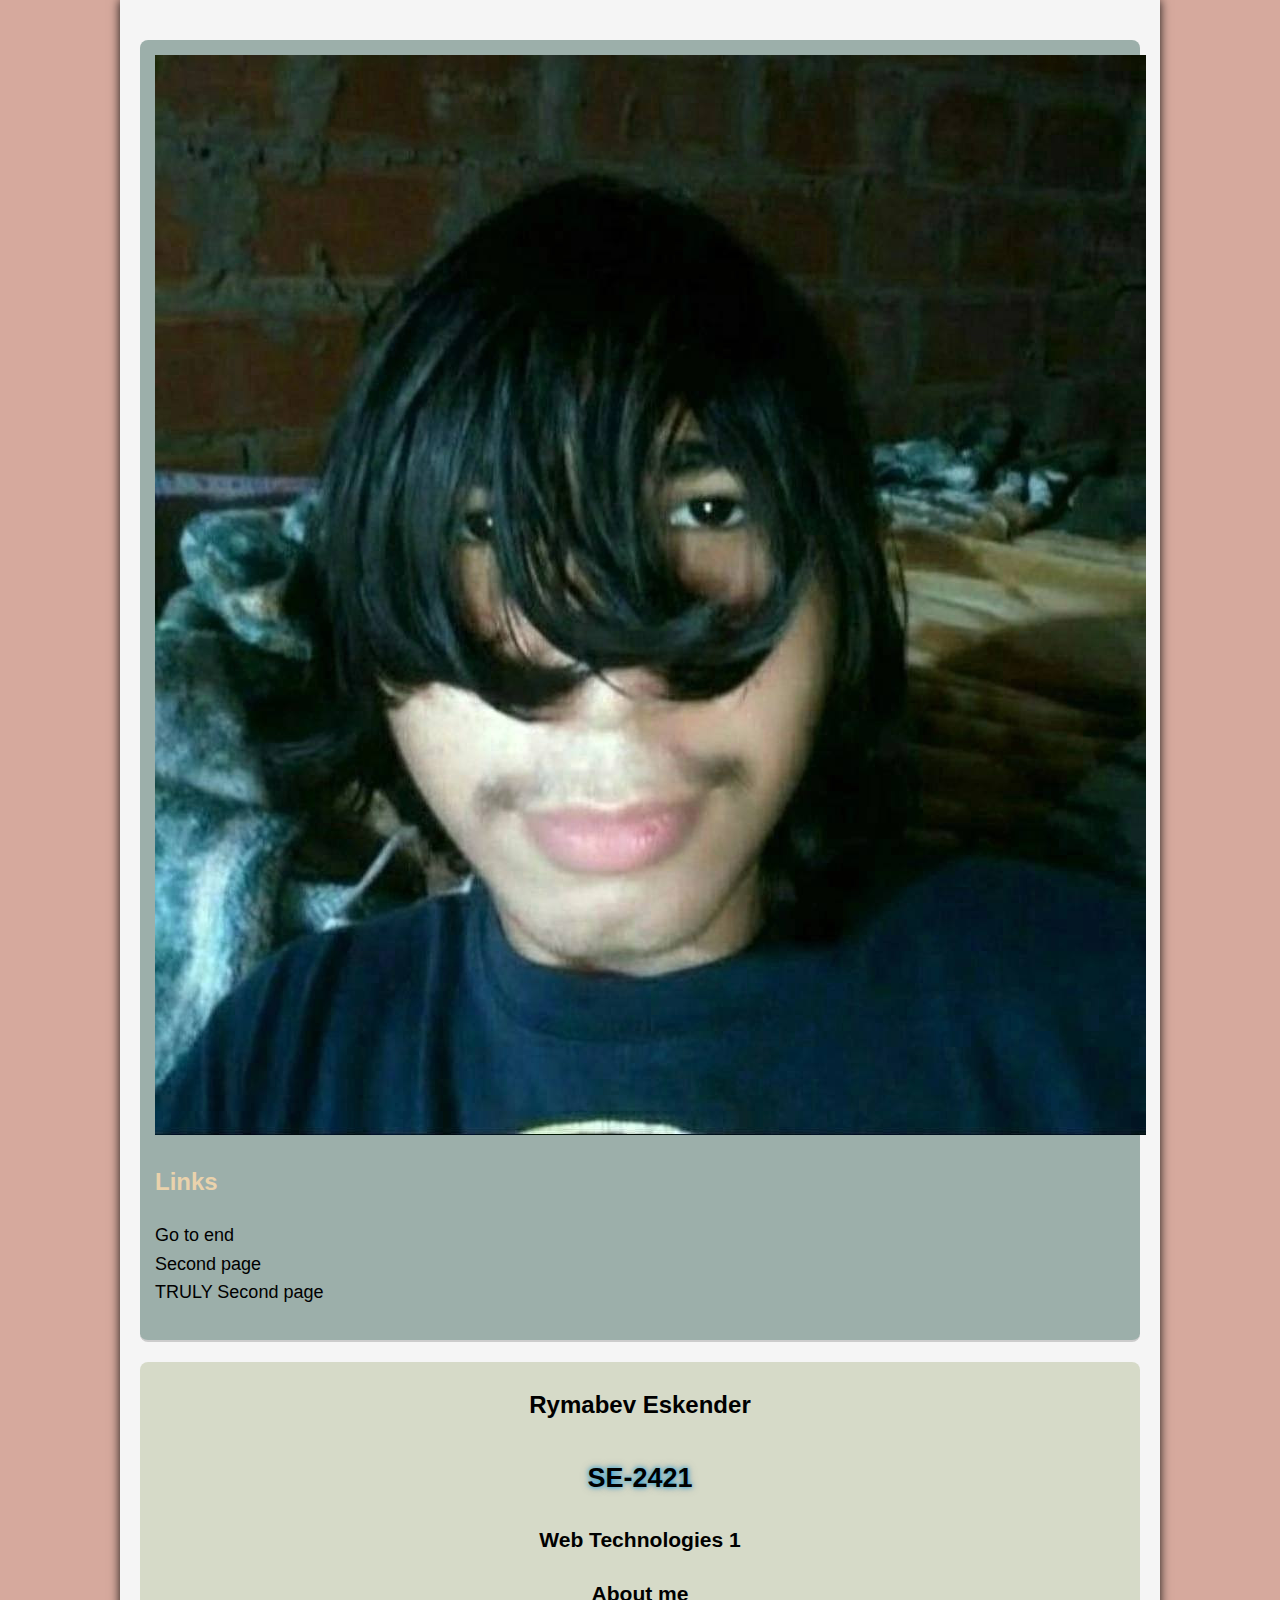
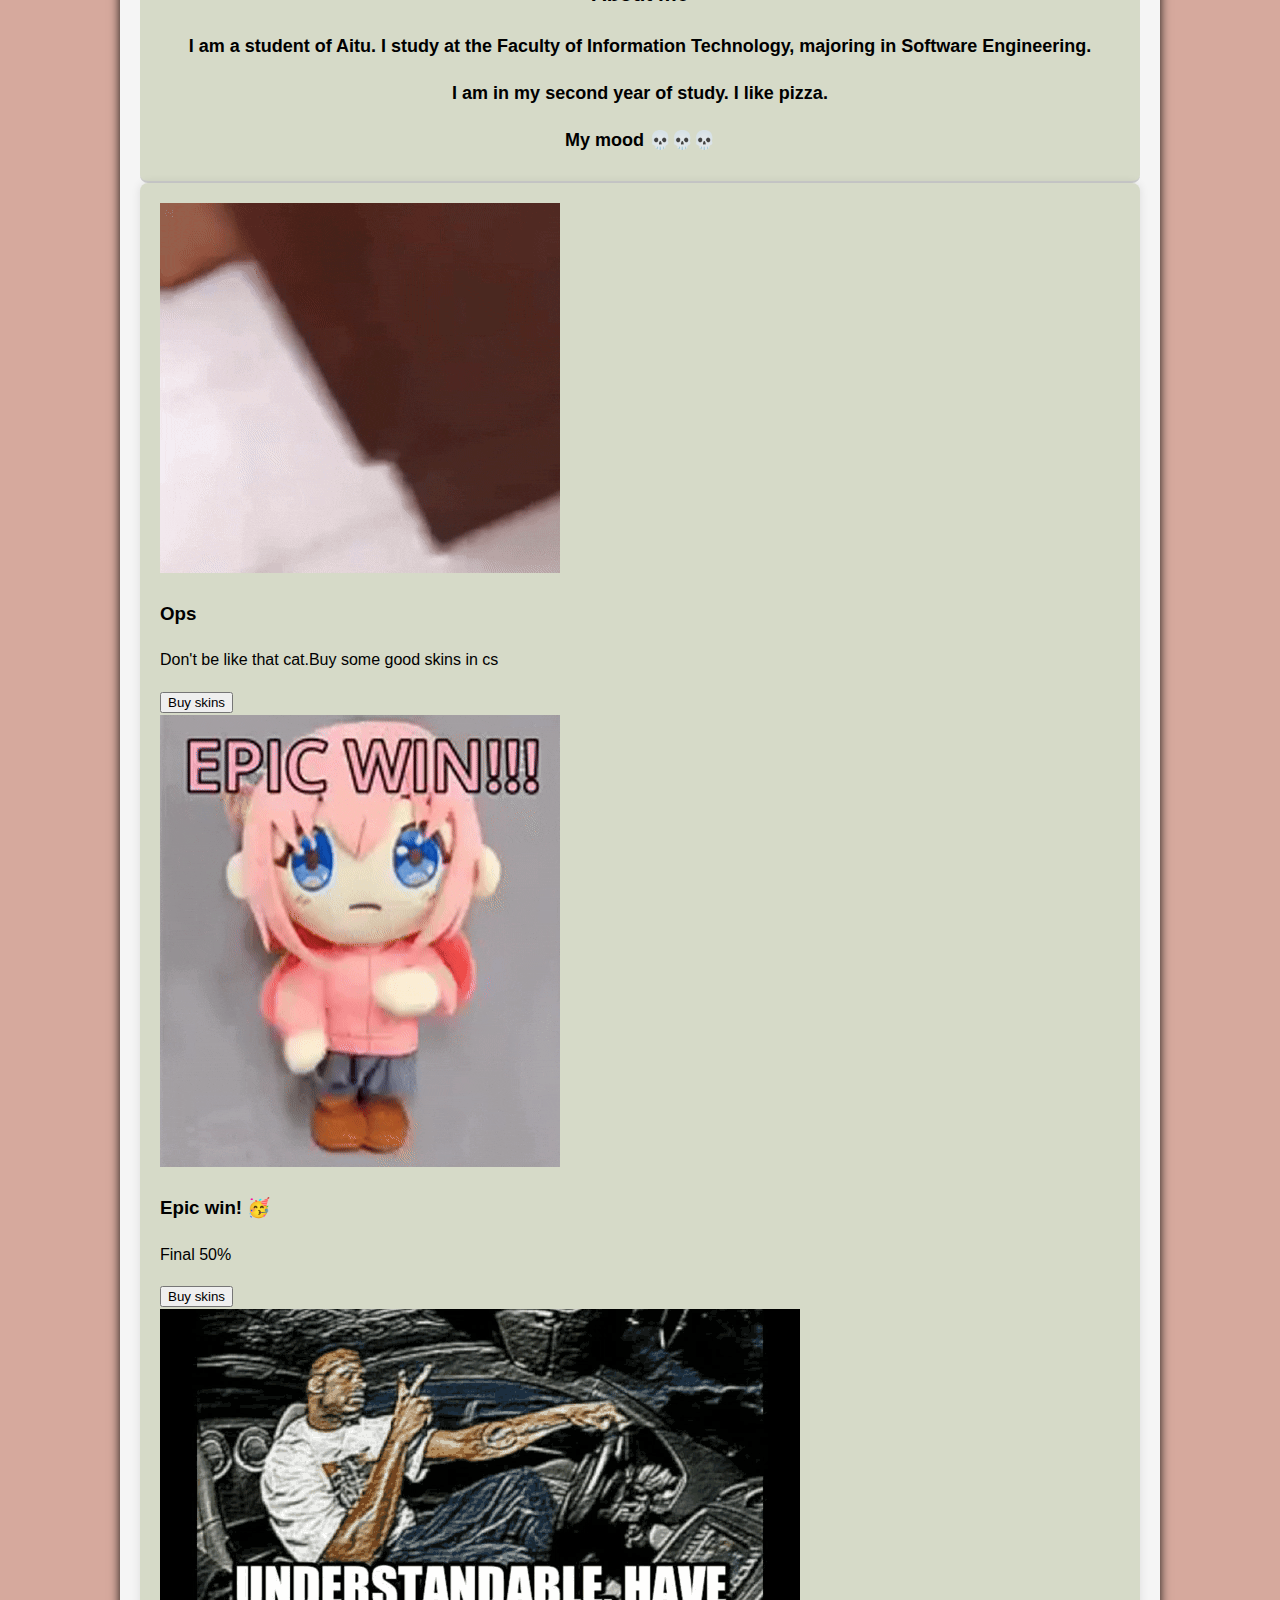
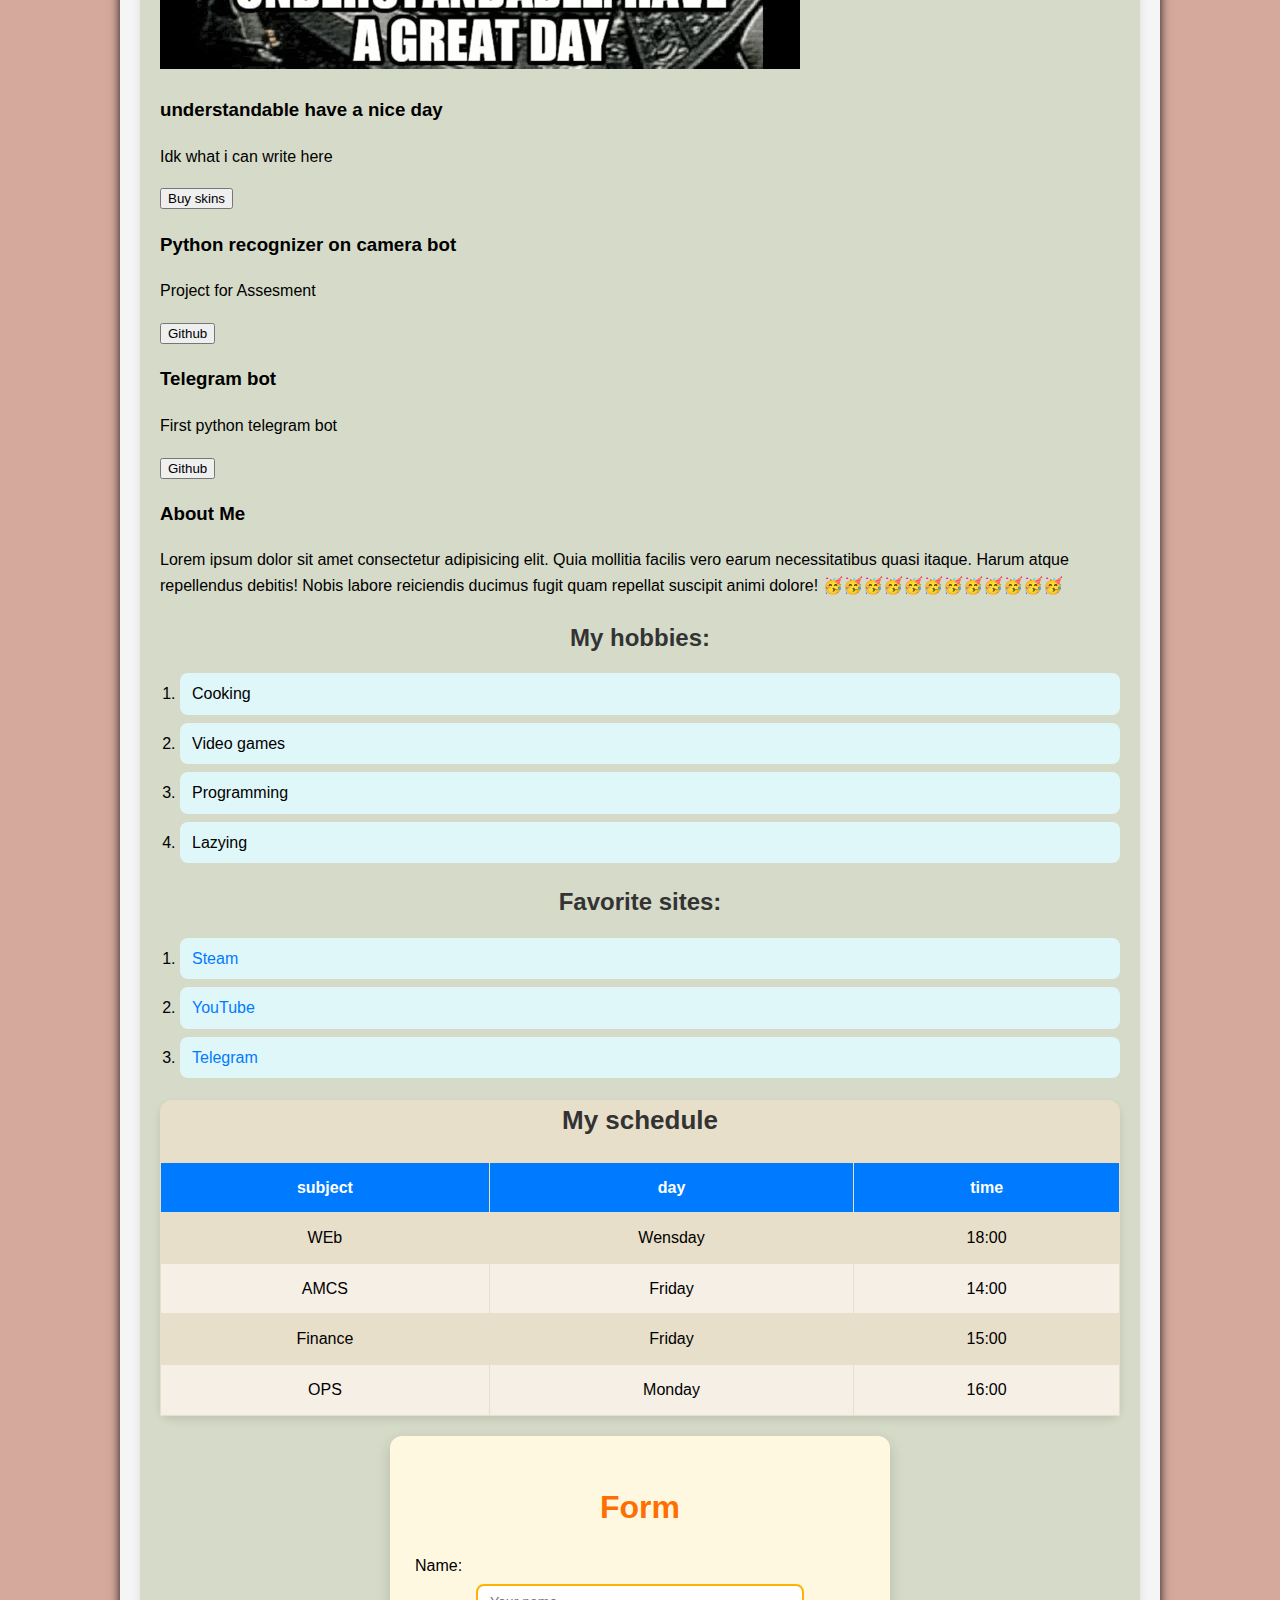
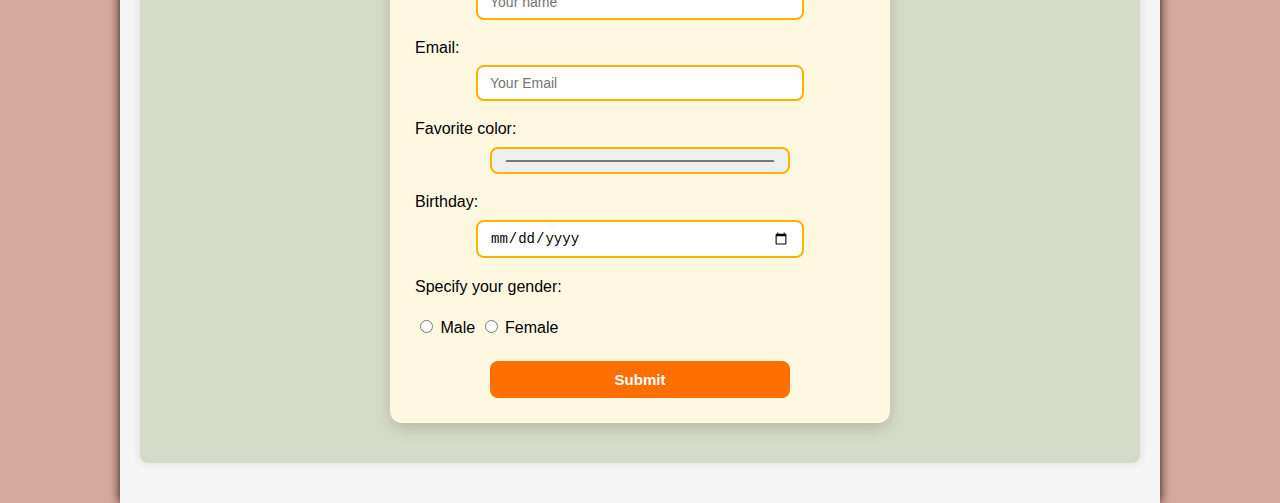
<file: index.html>
<!DOCTYPE html>
<html>
    <head>
        <meta charset="utf-8">
        <meta name="viewport" content="width=device-width, initial-scale=1">    
        <title>My First WEB PAGE </title>
        <link rel="stylesheet" href="css/name.css">
        
        <!-- <a name="topOfPage"></a> Link for top of the page -->


    </head>

    <body>
        <div id = "page" >

            <div class = "nav-container">

                <nav class = "nav-sites-links">
                    <img src="images/dead.jpg" alt="Ghoul" class="nav-image">
                    <h2 class = "h2-links">Links</h2>
                    <ul>
                    <!-- <li><a href="#topOfPage">Go to top</a></li>     -->
                    <li><a href="#bottomOfPage">Go to end</a></li>
                    <li><a href="https://www.youtube.com/watch?v=dQw4w9WgXcQ&feature=youtu.be" target="_blank">Second page</a></li>
                    <li><a href="SecondP.html" target="_blank">TRULY Second page</a></li>
                    </ul>
                </nav>

            </div>

            <header class = "site-headersection">
                <div class="header-container">
                    <h1 class="creator-name">Rymabev Eskender</h1>

                    <h2 class="study-group">SE-2421</h2>

                    <h3 class="course-title">Web Technologies 1</h3>

                    <h3 class="about-heading">About me</h3>

                    <div class="about-text">
                        <p class="about-me">
                            I am a student of Aitu. I study at the Faculty of Information Technology, majoring in Software Engineering.
                        </p>
                        <p class="about-me">
                            I am in my second year of study. I like pizza.
                        </p>
                        <p class="mood">
                            My mood <span>💀</span><span>💀</span><span>💀</span>
                        </p>
                    </div>
                </div>
            </header>
            
            <div class="content-container">
<!-- 
                <nav class = "nav-sites-links">
                    <h2>Links</h2>
                    <ul>
                    <li><a href="#topOfPage">Go to top</a></li>    
                    <li><a href="#bottomOfPage">Go to end</a></li>
                    <li><a href="https://www.youtube.com/watch?v=dQw4w9WgXcQ&feature=youtu.be" target="_blank">Second page</a></li>
                    <li><a href="SecondP.html" target="_blank">TRULY Second page</a></li>
                    </ul>
                </nav> -->

                <main class="main-content">
                    <section class = "card-row">
                        <div class="card">
                            <img src = "images/catsad.gif" alt="Pick1">
                            <h3>Ops</h3>
                            <p>Don't be like that cat.Buy some  good skins in cs</p>
                            <a href="https://cs.money/ru/csgo/trade/" target="_blank">
                                <button>Buy skins</button>
                            </a>
                        </div>
                        <div class="card">
                            <img src="images/Epic_win.gif" alt="Pic2">
                            <h3>Epic win! 🥳</h3>
                            <p>Final 50%</p>
                            <a href="https://cs.money/ru/csgo/trade/" target="_blank">
                                <button>Buy skins</button>
                            </a>
                        </div>
                        <div class="card">
                            <img src="images/understandable-have-nice-day.gif" alt="Pic3">
                            <h3>understandable have a nice day</h3>
                            <p>Idk what i can write here</p>
                            <a href="https://cs.money/ru/csgo/trade/" target="_blank">
                                <button>Buy skins</button>
                            </a>
                        </div>
                    </section> 
                    
                    <section class="portfolio">
                        <div class="portfolio-grid">
                            <div class="project-card">
                                <h3>Python recognizer on camera bot</h3>
                                <p>Project for Assesment</p>
                                <a href="https://github.com/Heb1ks/ITP2proj" target="_blank">
                                    <button>Github</button>
                                </a>
                            </div>
                            <div class="project-card">
                                <h3>Telegram bot</h3>
                                <p>First python telegram bot</p>
                                <a href="https://github.com/Heb1ks/Komekshi-KomekshiTestground" target="_blank">
                                    <button>Github</button>
                                </a>
                            </div>
                        </div>

                        <aside class="portfolio-sidebar">
                            <h3>About Me</h3>
                            <p>Lorem ipsum dolor sit amet consectetur adipisicing elit.
                                Quia mollitia facilis vero earum necessitatibus quasi itaque. 
                                Harum atque repellendus debitis! Nobis labore reiciendis ducimus fugit quam repellat suscipit animi dolore!
                                🥳🥳🥳🥳🥳🥳🥳🥳🥳🥳🥳🥳
                            </p>
                        </aside>
                    </section>



                    <div id = "myhobbies" >

                        <h2>My hobbies:</h2>
                        <ol class="hobby-list">
                            <li>Cooking</li>
                            <li>Video games</li>
                            <li>Programming</li>
                            <li>Lazying</li>
                        </ol>
                    </div>
                    
                    <div class="my-favorite-sites">

                        <h2>Favorite sites:</h2>
                        <ul class="favorite-sites">
                            <li><a href="https://steamcommunity.com/market/" target="_blank">Steam</a></li>
                            <li><a href="https://www.youtube.com/" target="_blank">YouTube</a></li>
                            <li><a href="https://web.telegram.org/a/" target="_blank">Telegram</a></li>
                        </ul>

                    </div>

                    <div class = my-schedule>
                        <h2>My schedule</h2>
                        <table class ="schedule-table" border="1">
                            <tr>
                                <th>subject</th>
                                <th>day</th>
                                <th>time</th>
                            </tr>
                            <tr>
                                <td>WEb</td>
                                <td>Wensday</td>
                                <td>18:00</td>
                            </tr>
                            <tr>
                                <td>AMCS</td>
                                <td>Friday</td>
                                <td>14:00</td>
                            </tr>
                            <tr>
                                <td>Finance</td>
                                <td>Friday</td>
                                <td>15:00</td>
                            </tr>
                            <tr>
                                <td>OPS</td>
                                <td>Monday</td>
                                <td>16:00</td>
                            </tr>
                            
                        </table>
                    </div>
                    
                    <div class="sites-forms">
                        <form action="" method="post" class="form-container">

                            <h1>Form</h1>

                            <label>
                            Name:
                            <input type="text" name="name" maxlength="15" placeholder="Your name" required>
                            </label>

                            <label>
                            Email:
                            <input type="email" placeholder="Your Email" required>
                            </label>

                            <label>
                            Favorite color:
                            <input type="color" required>
                            </label>

                            <label>
                            Birthday:
                            <input type="date">
                            </label>

                            <p>Specify your gender:</p>
                            <label>
                            <input type="radio" name="gender" value="male"> Male
                            </label>
                            <label>
                            <input type="radio" name="gender" value="female"> Female
                            </label>

                            <input type="submit" value="Submit">
                        </form>
                    </div>

                    <a name ="bottomOfPage"></a>
                </main>
            </div>
        </div>
    </body> 
</html>
</file>
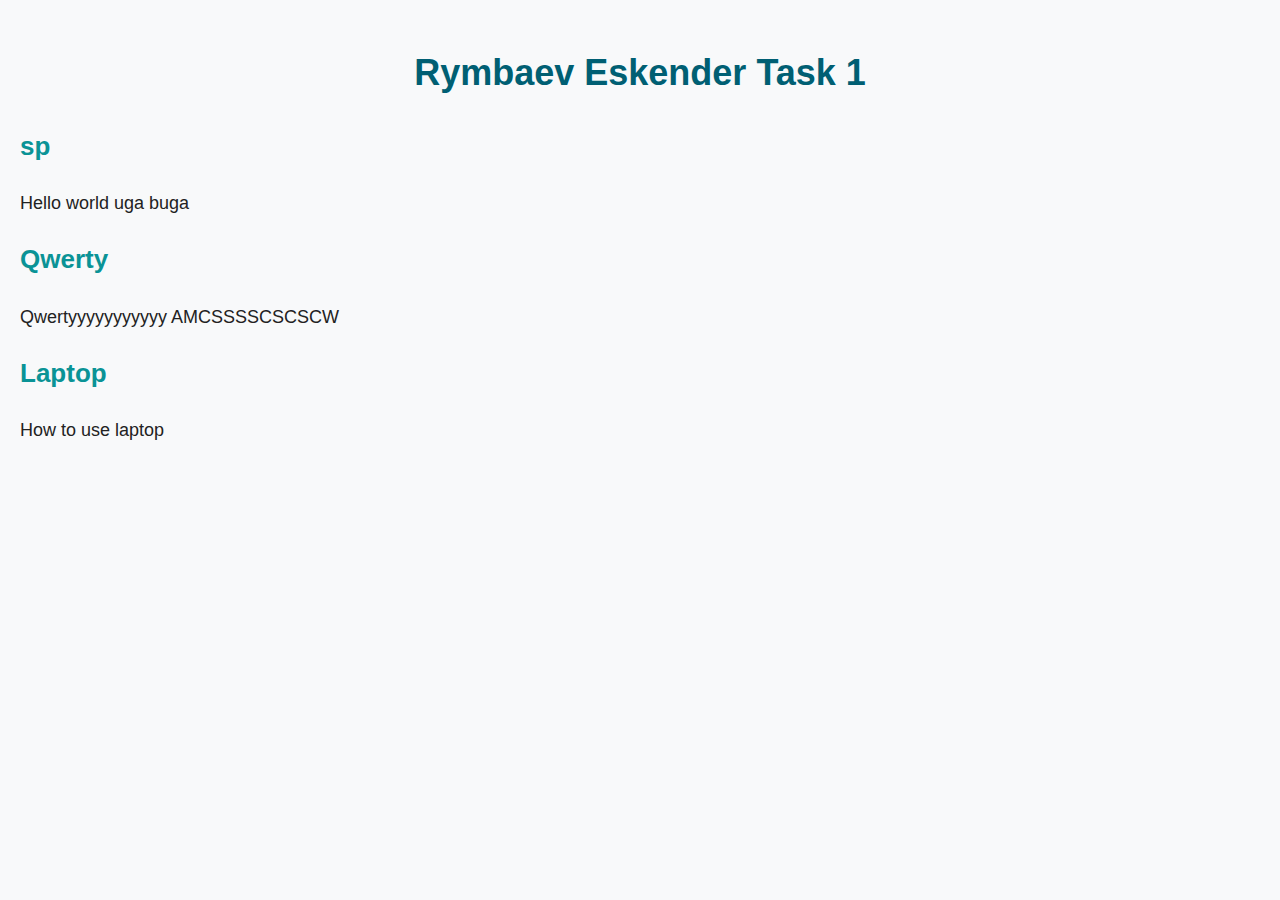
<file: asik.html>
<!DOCTYPE html>
<html lang="en">
<head>
    <meta charset="UTF-8">
    <meta name="viewport" content="width=device-width, initial-scale=1.0">
    <title>Responsive Typography</title>
    <link rel="stylesheet" href="css/css_asik.css">
</head>
<body>
    <header>
        <h1>Rymbaev Eskender Task 1</h1>
    </header>

    <main>
        <h2>sp</h2>
        <p>
            Hello world uga buga
        </p>

        <h2>Qwerty</h2>
        <p>
            Qwertyyyyyyyyyyy AMCSSSSCSCSCW
        </p>

        <h2>Laptop</h2>
        <p>
            How to use laptop
        </p>
    </main>
</body>
</html>
</file>
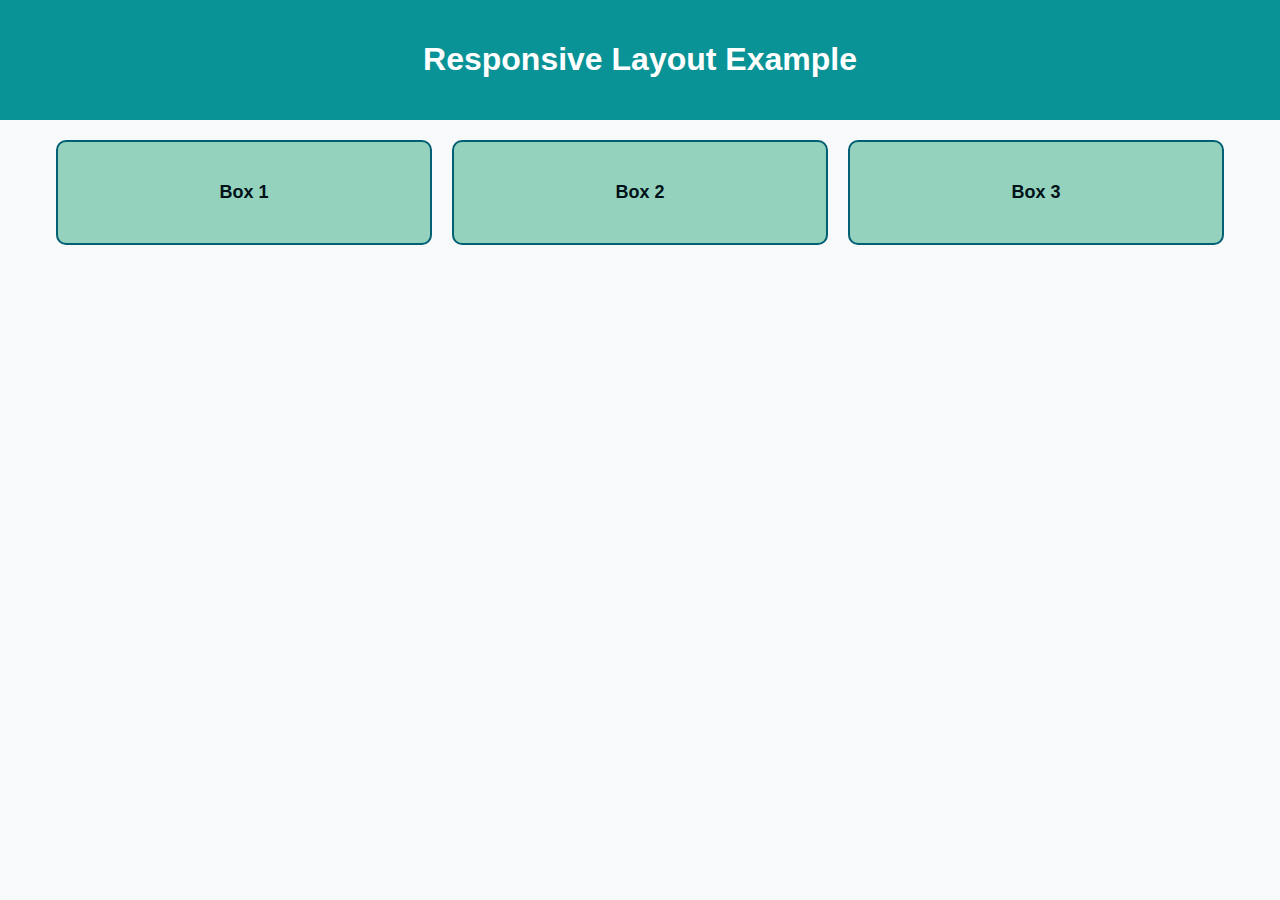
<file: asik_Task2.html>
<!DOCTYPE html>
<html lang="en">
<head>
    <meta charset="UTF-8">
    <meta name="viewport" content="width=device-width, initial-scale=1.0">
    <title>Responsive Layout with Media Queries</title>
    <link rel="stylesheet" href="css/css_asik_Task2.css">
</head>
<body>
    <header>
        <h1>Responsive Layout Example</h1>
    </header>

    <main class="container">
        <div class="box box1">Box 1</div>
        <div class="box box2">Box 2</div>
        <div class="box box3">Box 3</div>
    </main>
</body>
</html>
</file>
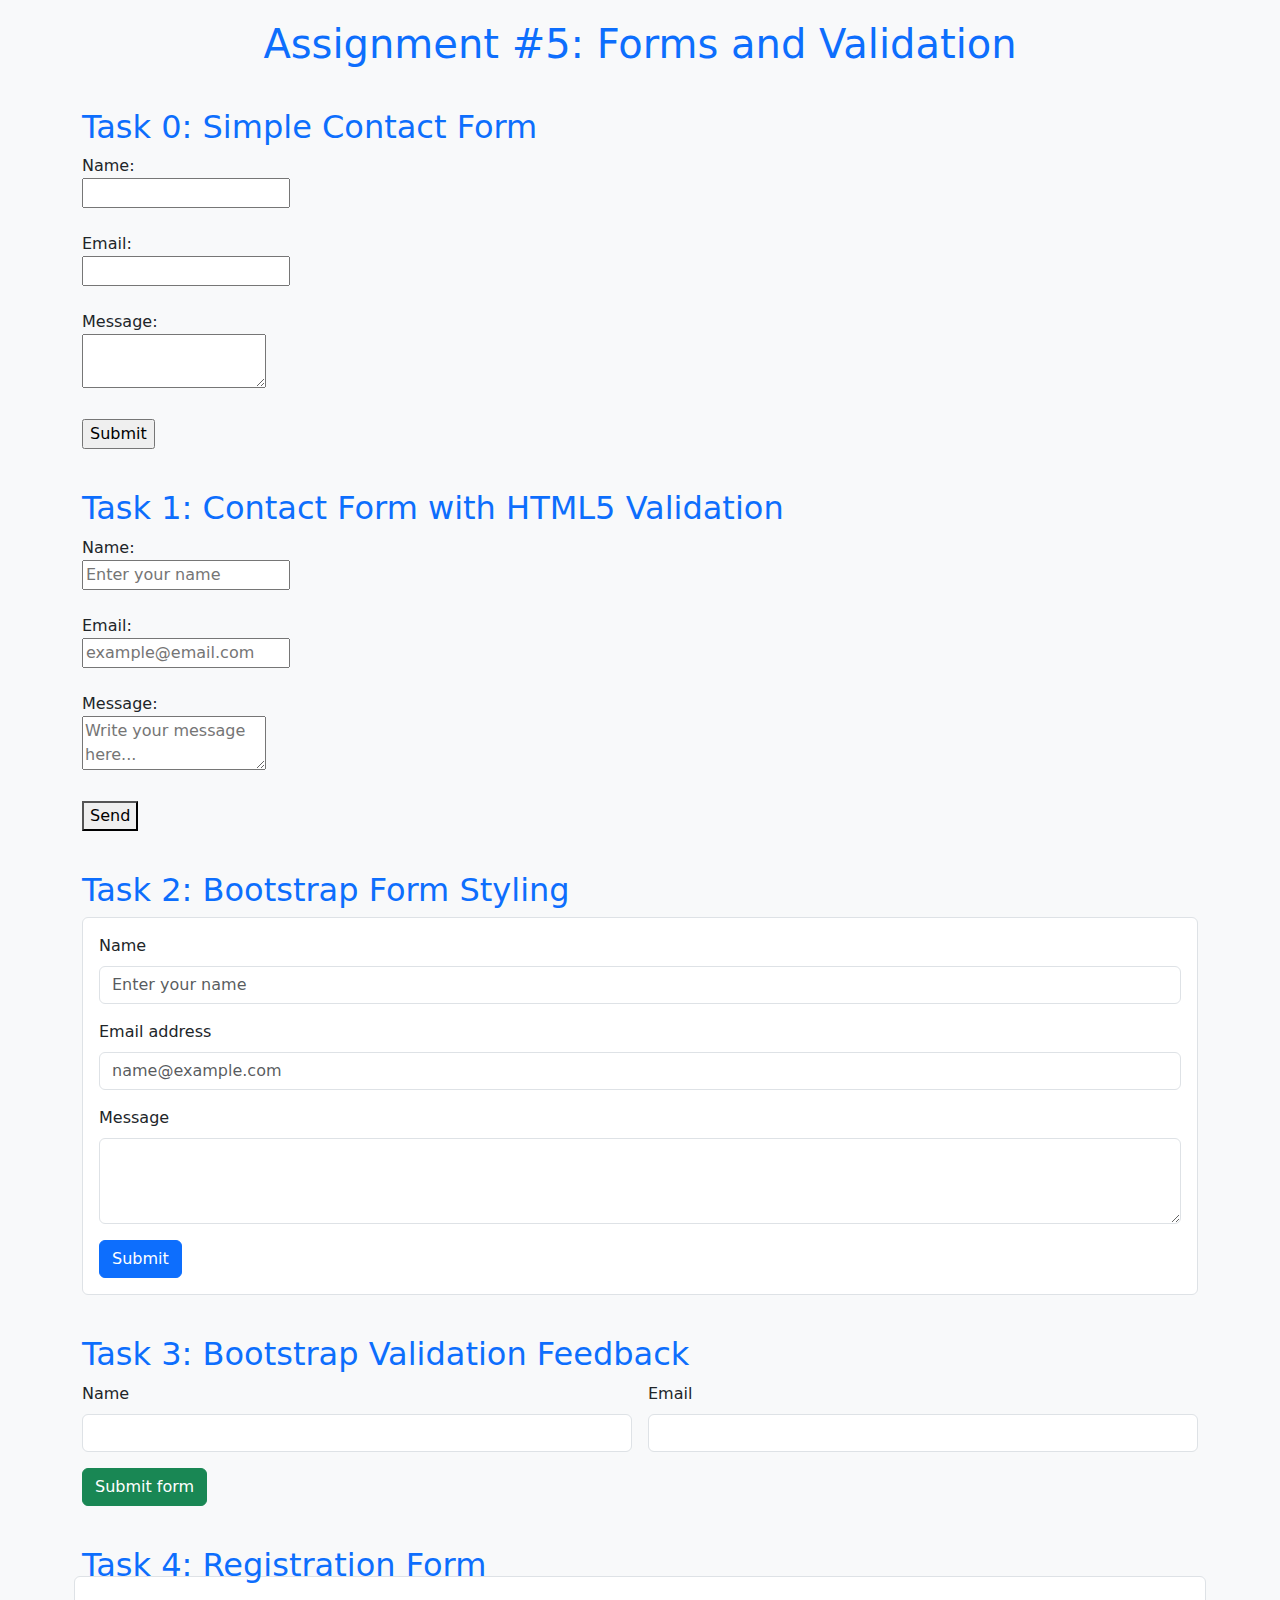
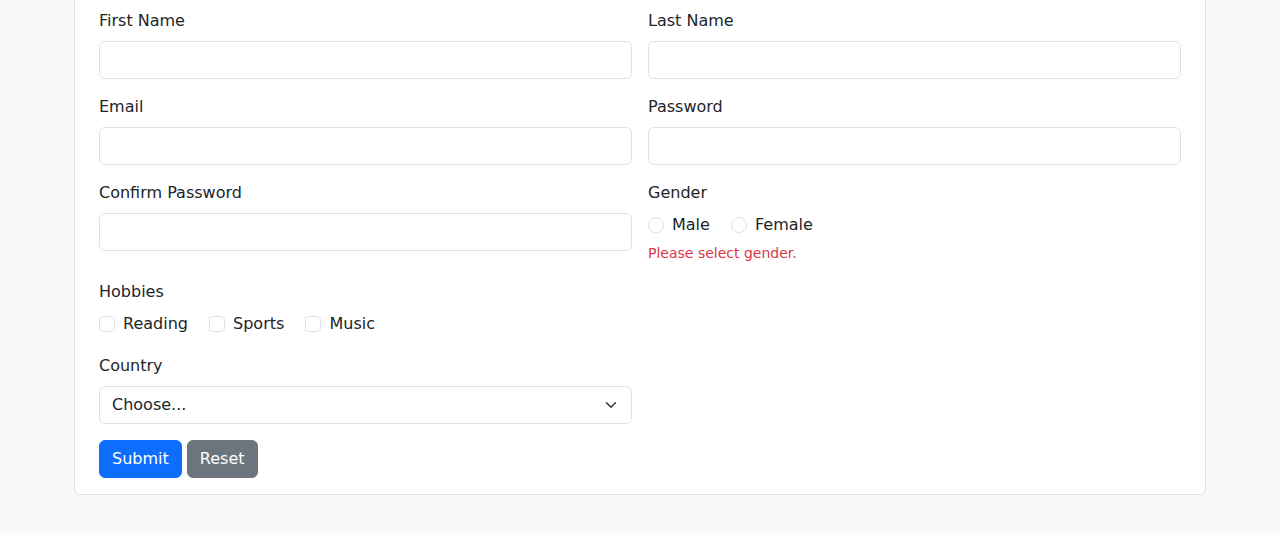
<file: assign5.html>
<!DOCTYPE html>
<html lang="en">
<head>
    <meta charset="UTF-8">
    <meta name="viewport" content="width=device-width, initial-scale=1.0">
    <title>Assignment 5 – Forms and Validation</title>

    <link href="css/bootstrap.min.css" rel="stylesheet">
    <link href="css/assicstyle5.css" rel="stylesheet">
    <script src="js/bootstrap.bundle.min.js"></script>
    <script src="js/assigjs.js"></script>
</head>

<body class="container">

    <h1 class="text-center mb-4">Assignment #5: Forms and Validation</h1>

    <h2>Task 0: Simple Contact Form</h2>
    <form>
        <label for="name">Name:</label><br>
        <input type="text" id="name" name="name"><br><br>

        <label for="email">Email:</label><br>
        <input type="email" id="email" name="email"><br><br>

        <label for="message">Message:</label><br>
        <textarea id="message" name="message"></textarea><br><br>

        <input type="submit" value="Submit">
    </form>



    <h2>Task 1: Contact Form with HTML5 Validation</h2>
    <form>
        <div>
        <label for="name2">Name:</label><br>
        <input type="text" id="name2" name="name2" required maxlength="50" placeholder="Enter your name">
        </div><br>
        <div>
        <label for="email2">Email:</label><br>
        <input type="email" id="email2" name="email2" required placeholder="example@email.com">
        </div><br>
        <div>
        <label for="message2">Message:</label><br>
        <textarea id="message2" name="message2" required maxlength="200" placeholder="Write your message here..."></textarea>
        </div><br>
        <button type="submit">Send</button>
    </form>


    <h2>Task 2: Bootstrap Form Styling</h2>
    <form class="p-3 border rounded bg-white">
        <div class="mb-3">
        <label for="name3" class="form-label">Name</label>
        <input type="text" class="form-control" id="name3" placeholder="Enter your name">
        </div>
        <div class="mb-3">
        <label for="email3" class="form-label">Email address</label>
        <input type="email" class="form-control" id="email3" placeholder="name@example.com">
        </div>
        <div class="mb-3">
        <label for="message3" class="form-label">Message</label>
        <textarea class="form-control" id="message3" rows="3"></textarea>
        </div>
        <button type="submit" class="btn btn-primary">Submit</button>
    </form>



    <h2>Task 3: Bootstrap Validation Feedback</h2>
    <form class="row g-3 needs-validation" novalidate>
        <div class="col-md-6">
        <label for="validationName" class="form-label">Name</label>
        <input type="text" class="form-control" id="validationName" required>
        <div class="invalid-feedback">
            Name is required.
        </div>
        <div class="valid-feedback">
            Looks good!
        </div>
        </div>

        <div class="col-md-6">
        <label for="validationEmail" class="form-label">Email</label>
        <input type="email" class="form-control" id="validationEmail" required>
        <div class="invalid-feedback">
            Please enter a valid email.
        </div>
        <div class="valid-feedback">
            Looks good!
        </div>
        </div>

        <div class="col-12">
        <button class="btn btn-success" type="submit">Submit form</button>
        </div>
    </form>



    <h2>Task 4: Registration Form</h2>
    <form class="row g-3 needs-validation p-3 border rounded bg-white" novalidate>
        <div class="col-md-6">
        <label for="firstName" class="form-label">First Name</label>
        <input type="text" class="form-control" id="firstName" required>
        <div class="invalid-feedback">First name is required.</div>
        </div>

        <div class="col-md-6">
        <label for="lastName" class="form-label">Last Name</label>
        <input type="text" class="form-control" id="lastName" required>
        <div class="invalid-feedback">Last name is required.</div>
        </div>

        <div class="col-md-6">
        <label for="email" class="form-label">Email</label>
        <input type="email" class="form-control" id="email" required>
        <div class="invalid-feedback">Please provide a valid email.</div>
        </div>

        <div class="col-md-6">
        <label for="password" class="form-label">Password</label>
        <input type="password" class="form-control" id="password" minlength="6" required>
        <div class="invalid-feedback">Password must be at least 6 characters.</div>
        </div>

        <div class="col-md-6">
        <label for="confirmPassword" class="form-label">Confirm Password</label>
        <input type="password" class="form-control" id="confirmPassword" required>
        <div class="invalid-feedback">Passwords must match.</div>
        </div>

        <div class="col-md-6">
        <label class="form-label d-block">Gender</label>
        <div class="form-check form-check-inline">
            <input class="form-check-input" type="radio" name="gender" id="male" required>
            <label class="form-check-label" for="male">Male</label>
        </div>
        <div class="form-check form-check-inline">
            <input class="form-check-input" type="radio" name="gender" id="female" required>
            <label class="form-check-label" for="female">Female</label>
        </div>
        <div class="invalid-feedback d-block">Please select gender.</div>
        </div>

        <div class="col-md-12">
        <label class="form-label">Hobbies</label><br>
        <div class="form-check form-check-inline">
            <input class="form-check-input" type="checkbox" id="hobby1" value="Reading">
            <label class="form-check-label" for="hobby1">Reading</label>
        </div>
        <div class="form-check form-check-inline">
            <input class="form-check-input" type="checkbox" id="hobby2" value="Sports">
            <label class="form-check-label" for="hobby2">Sports</label>
        </div>
        <div class="form-check form-check-inline">
            <input class="form-check-input" type="checkbox" id="hobby3" value="Music">
            <label class="form-check-label" for="hobby3">Music</label>
        </div>
        </div>

        <div class="col-md-6">
        <label for="country" class="form-label">Country</label>
        <select class="form-select" id="country" required>
            <option selected disabled value="">Choose...</option>
            <option>Kazakhstan</option>
            <option>USA</option>
            <option>UK</option>
            <option>Canada</option>
        </select>
        <div class="invalid-feedback">Please select a country.</div>
        </div>

        <div class="col-12">
        <button class="btn btn-primary" type="submit">Submit</button>
        <button class="btn btn-secondary" type="reset">Reset</button>
        </div>
    </form>



</body>
</html>
</file>
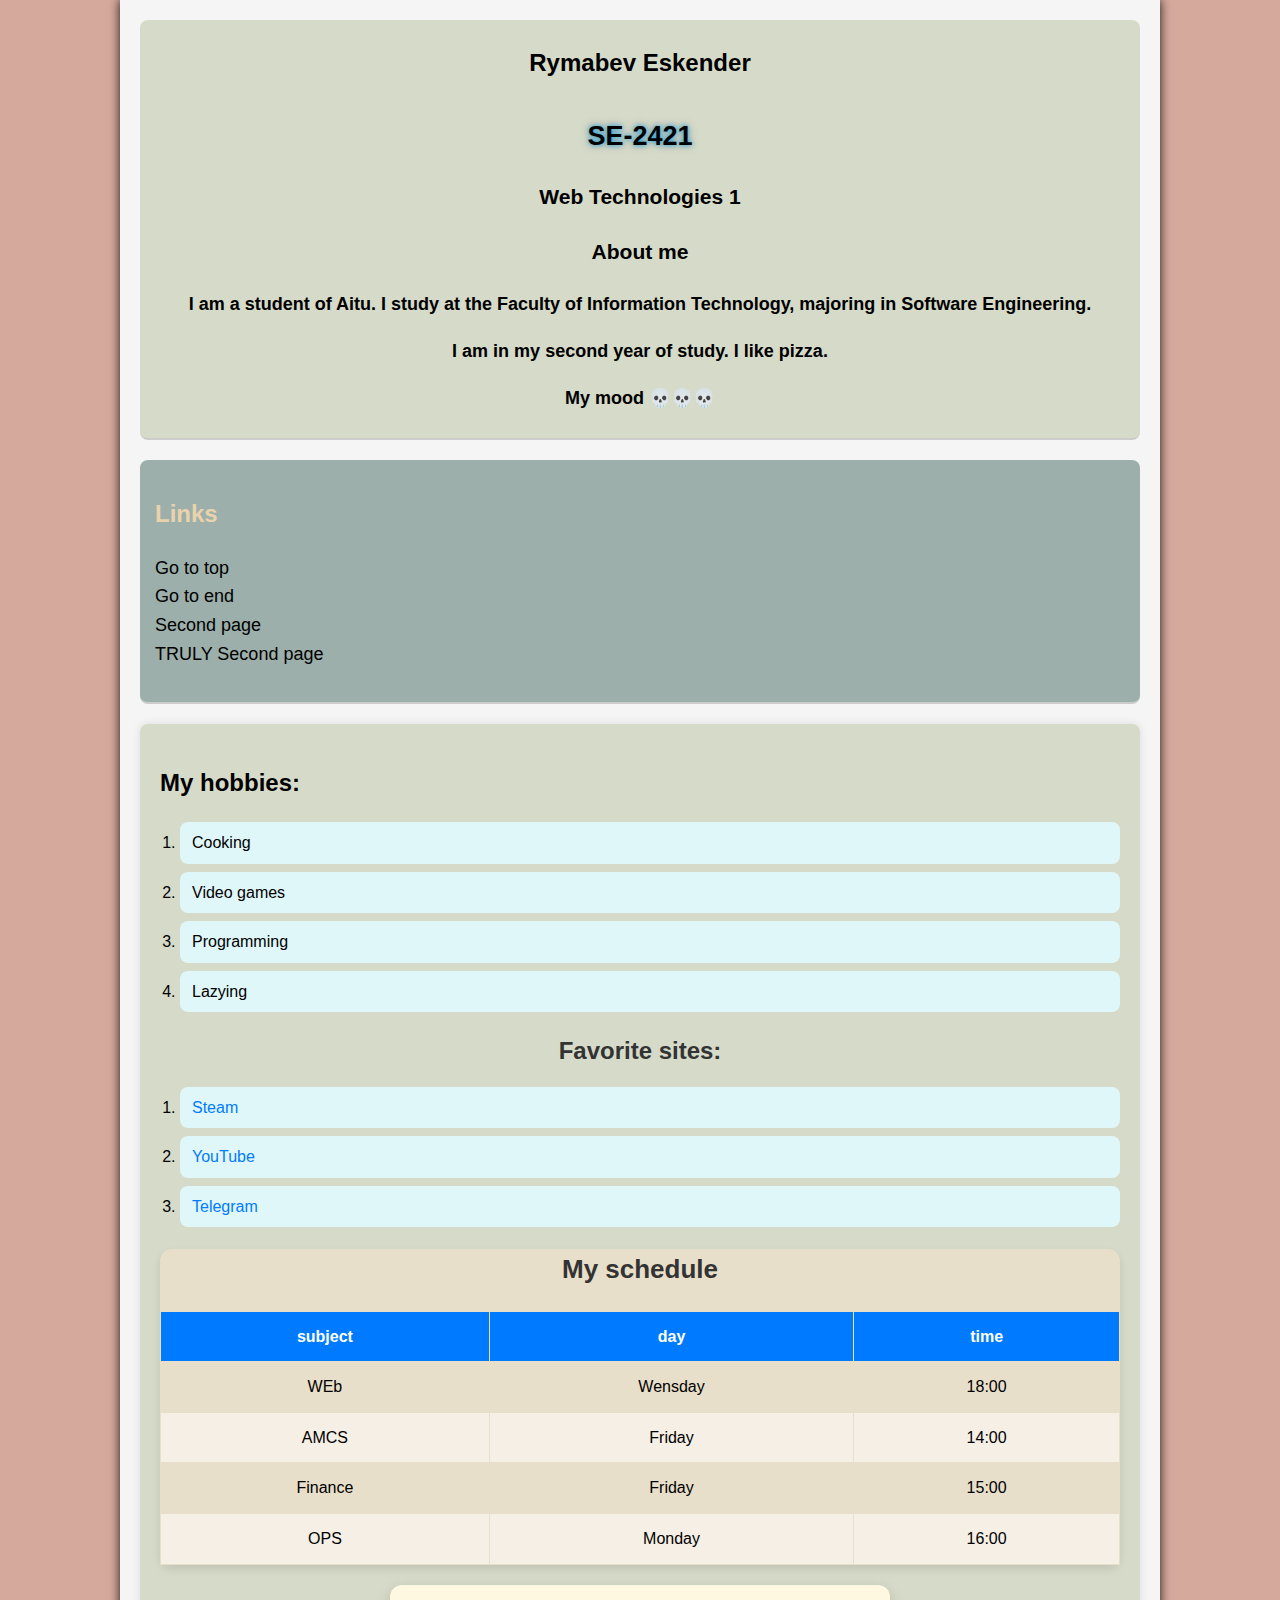
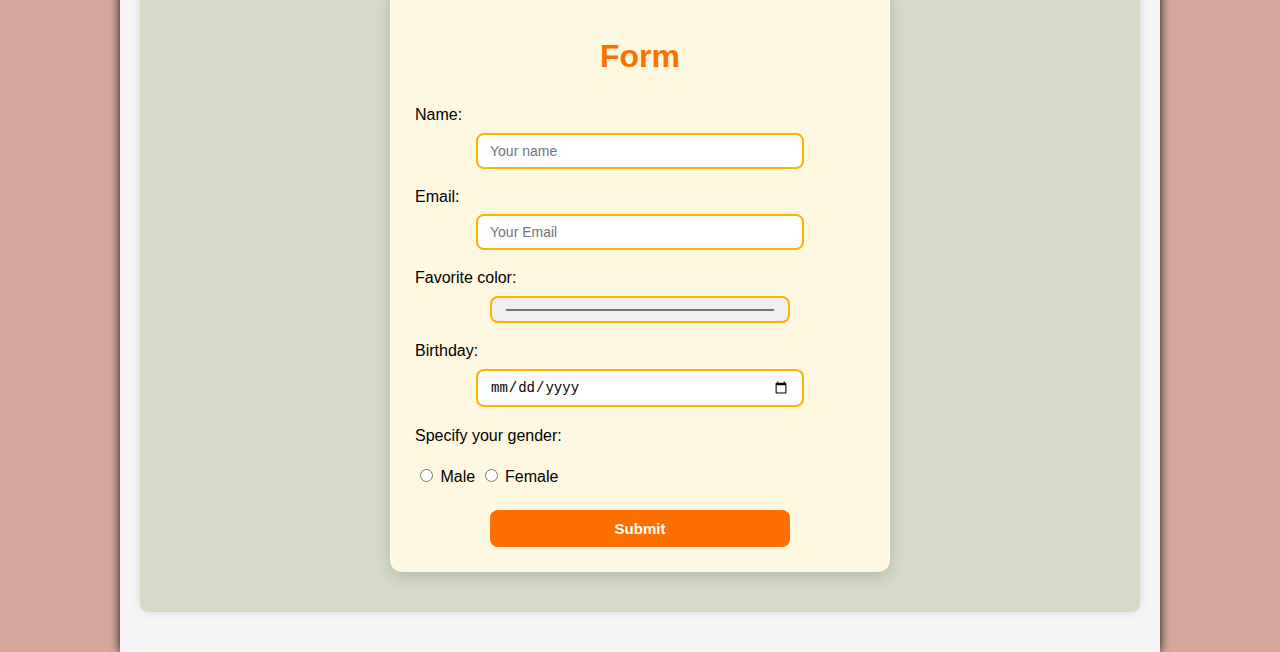
<file: Main.html>
<!DOCTYPE html>
<html>
    <head>
        <meta charset="utf-8">
        <meta name="viewport" content="width=device-width, initial-scale=1">    
        <title>My First WEB PAGE </title>
        <link rel="stylesheet" href="css/name.css">
        
        <a name="topOfPage"></a> <!-- Link for top of the page -->


    </head>

    <body>
        <div id = "page" class = "page">
            <header class = "site-headersection">
                <a name="topOfPage"></a> <!-- Link for top of the page -->
                <div class="header-container">
                    <h1 class="creator-name">Rymabev Eskender</h1>

                    <h2 class="study-group">SE-2421</h2>

                    <h3 class="course-title">Web Technologies 1</h3>

                    <h3 class="about-heading">About me</h3>

                    <div class="about-text">
                        <p class="about-me">
                            I am a student of Aitu. I study at the Faculty of Information Technology, majoring in Software Engineering.
                        </p>
                        <p class="about-me">
                            I am in my second year of study. I like pizza.
                        </p>
                        <p class="mood">
                            My mood <span>💀</span><span>💀</span><span>💀</span>
                        </p>
                    </div>
                </div>
            </header>
            
            <div class="content-container">

                <nav class = "nav-sites-links">
                    <h2>Links</h2>
                    <ul>
                    <li><a href="#topOfPage">Go to top</a></li>    
                    <li><a href="#bottomOfPage">Go to end</a></li>
                    <li><a href="https://www.youtube.com/watch?v=dQw4w9WgXcQ&feature=youtu.be" target="_blank">Second page</a></li>
                    <li><a href="SecondP.html" target="_blank">TRULY Second page</a></li>
                    </ul>
                </nav>

                <main class="main-content">  
                    <div id = "myhobbis" class="my-hobbies">

                        <h2>My hobbies:</h2>
                        <ol class="hobby-list">
                            <li>Cooking</li>
                            <li>Video games</li>
                            <li>Programming</li>
                            <li>Lazying</li>
                        </ol>
                    </div>
                    
                    <div class="my-favorite-sites">

                        <h2>Favorite sites:</h2>
                        <ul class="favorite-sites">
                            <li><a href="https://steamcommunity.com/market/" target="_blank">Steam</a></li>
                            <li><a href="https://www.youtube.com/" target="_blank">YouTube</a></li>
                            <li><a href="https://web.telegram.org/a/" target="_blank">Telegram</a></li>
                        </ul>

                    </div>

                    <div class = my-schedule>
                        <h2>My schedule</h2>
                        <table class ="schedule-table" border="1">
                            <tr>
                                <th>subject</th>
                                <th>day</th>
                                <th>time</th>
                            </tr>
                            <tr>
                                <td>WEb</td>
                                <td>Wensday</td>
                                <td>18:00</td>
                            </tr>
                            <tr>
                                <td>AMCS</td>
                                <td>Friday</td>
                                <td>14:00</td>
                            </tr>
                            <tr>
                                <td>Finance</td>
                                <td>Friday</td>
                                <td>15:00</td>
                            </tr>
                            <tr>
                                <td>OPS</td>
                                <td>Monday</td>
                                <td>16:00</td>
                            </tr>
                            
                        </table>
                    </div>
                    
                    <div class="sites-forms">
                        <form action="" method="post" class="form-container">

                            <h1>Form</h1>

                            <label>
                            Name:
                            <input type="text" name="name" maxlength="15" placeholder="Your name" required>
                            </label>

                            <label>
                            Email:
                            <input type="email" placeholder="Your Email" required>
                            </label>

                            <label>
                            Favorite color:
                            <input type="color" required>
                            </label>

                            <label>
                            Birthday:
                            <input type="date">
                            </label>

                            <p>Specify your gender:</p>
                            <label>
                            <input type="radio" name="gender" value="male"> Male
                            </label>
                            <label>
                            <input type="radio" name="gender" value="female"> Female
                            </label>

                            <input type="submit" value="Submit">
                        </form>
                    </div>

                    <a name ="bottomOfPage"></a>
                </main>
            </div>
        </div>
    </body> 
</html>
</file>
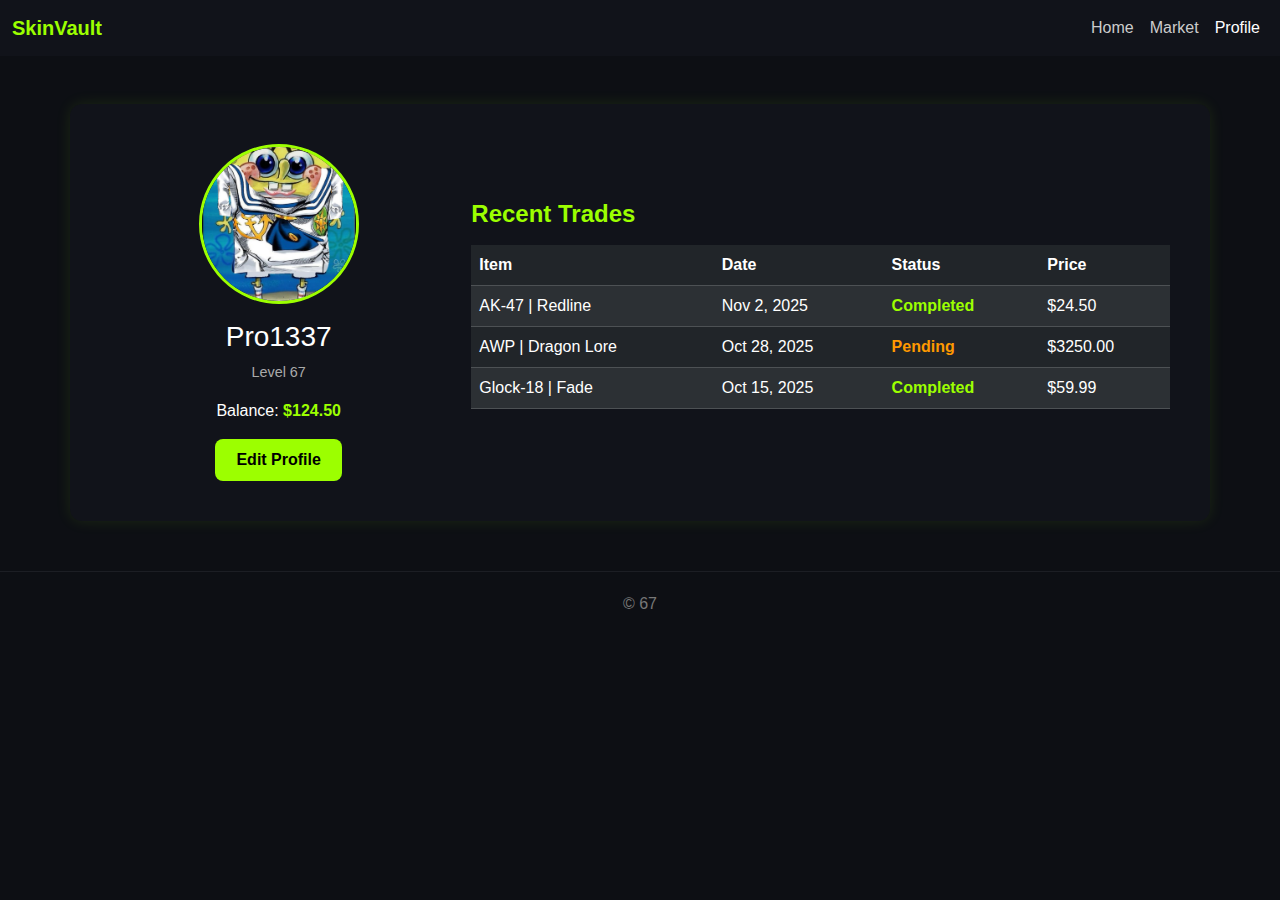
<file: profile.html>
<!DOCTYPE html>
<html lang="en">
<head>
  <meta charset="UTF-8">
  <meta name="viewport" content="width=device-width, initial-scale=1.0">
  <title>Profile - SkinVault</title>


  <link rel="stylesheet" href="css/bootstrap.min.css">
  <link rel="stylesheet" href="css/profile_style.css">

  <script src="js/jquery-3.7.1.js"></script>
  <script src="js/bootstrap.bundle.min.js"></script>
  <script src="js/profile_script.js"></script>
</head>
<body>

  <!-- Navbar -->
  <nav class="navbar navbar-expand-lg navbar-dark">
    <div class="container-fluid">
        <a class="navbar-brand" href="index.html">SkinVault</a>
        <button class="navbar-toggler" type="button" data-bs-toggle="collapse" data-bs-target="#navbarNav">
            <span class="navbar-toggler-icon"></span>
        </button>
        <div class="collapse navbar-collapse justify-content-end" id="navbarNav">
            <ul class="navbar-nav">
                <li class="nav-item"><a class="nav-link" href="index.html">Home</a></li>
                <li class="nav-item"><a class="nav-link" href="market.html">Market</a></li>
                <li class="nav-item"><a class="nav-link active" href="profile.html">Profile</a></li>
            </ul>
        </div>
    </div>
  </nav>

  <!-- Profile Section -->
  <section class="profile-section container mt-5">
    <div class="row align-items-center">
        <div class="col-md-4 text-center">
            <img src="images/Profile.jpg" alt="Avatar" class="profile-avatar">
            <h3 class="mt-3" id="username">Pro1337</h3>
            <p class="user-level">Level 67</p>
            <p class="user-balance">Balance: <span>$124.50</span></p>
            <button class="btn btn-edit" data-bs-toggle="modal" data-bs-target="#editModal">Edit Profile</button>
        </div>

      <div class="col-md-8">
        <h4 class="section-title">Recent Trades</h4>
        <table class="table table-dark table-striped mt-3">
          <thead>
            <tr>
                <th>Item</th>
                <th>Date</th>
                <th>Status</th>
                <th>Price</th>
            </tr>
          </thead>
          <tbody>
              <tr>
                  <td>AK-47 | Redline</td>
                  <td>Nov 2, 2025</td>
                  <td><span class="status-completed">Completed</span></td>
                  <td>$24.50</td>
              </tr>
              <tr>
                  <td>AWP | Dragon Lore</td>
                  <td>Oct 28, 2025</td>
                  <td><span class="status-pending">Pending</span></td>
                  <td>$3250.00</td>
              </tr>
              <tr>
                  <td>Glock-18 | Fade</td>
                  <td>Oct 15, 2025</td>
                  <td><span class="status-completed">Completed</span></td>
                  <td>$59.99</td>
              </tr>
          </tbody>
        </table>
      </div>
    </div>
  </section>

  <!-- Edit Modal -->
  <div class="modal fade" id="editModal" tabindex="-1" aria-labelledby="editModalLabel" aria-hidden="true">
    <div class="modal-dialog">
      <div class="modal-content modal-dark">
        <div class="modal-header">
          <h5 class="modal-title" id="editModalLabel">Edit Profile</h5>
          <button type="button" class="btn-close btn-close-white" data-bs-dismiss="modal" aria-label="Close"></button>
        </div>
        <div class="modal-body">
          <form id="editForm">
            <div class="mb-3">
              <label for="editName" class="form-label">Username</label>
              <input type="text" class="form-control" id="editName" placeholder="Enter new name">
            </div>
            <div class="mb-3">
              <label for="editAvatar" class="form-label">Profile Image URL</label>
              <input type="text" class="form-control" id="editAvatar" placeholder="Enter image URL">
            </div>
            <button type="submit" class="btn btn-register w-100">Save Changes</button>
          </form>
        </div>
      </div>
    </div>
  </div>

  <footer>
    © 67
  </footer>


</body>
</html>
</file>
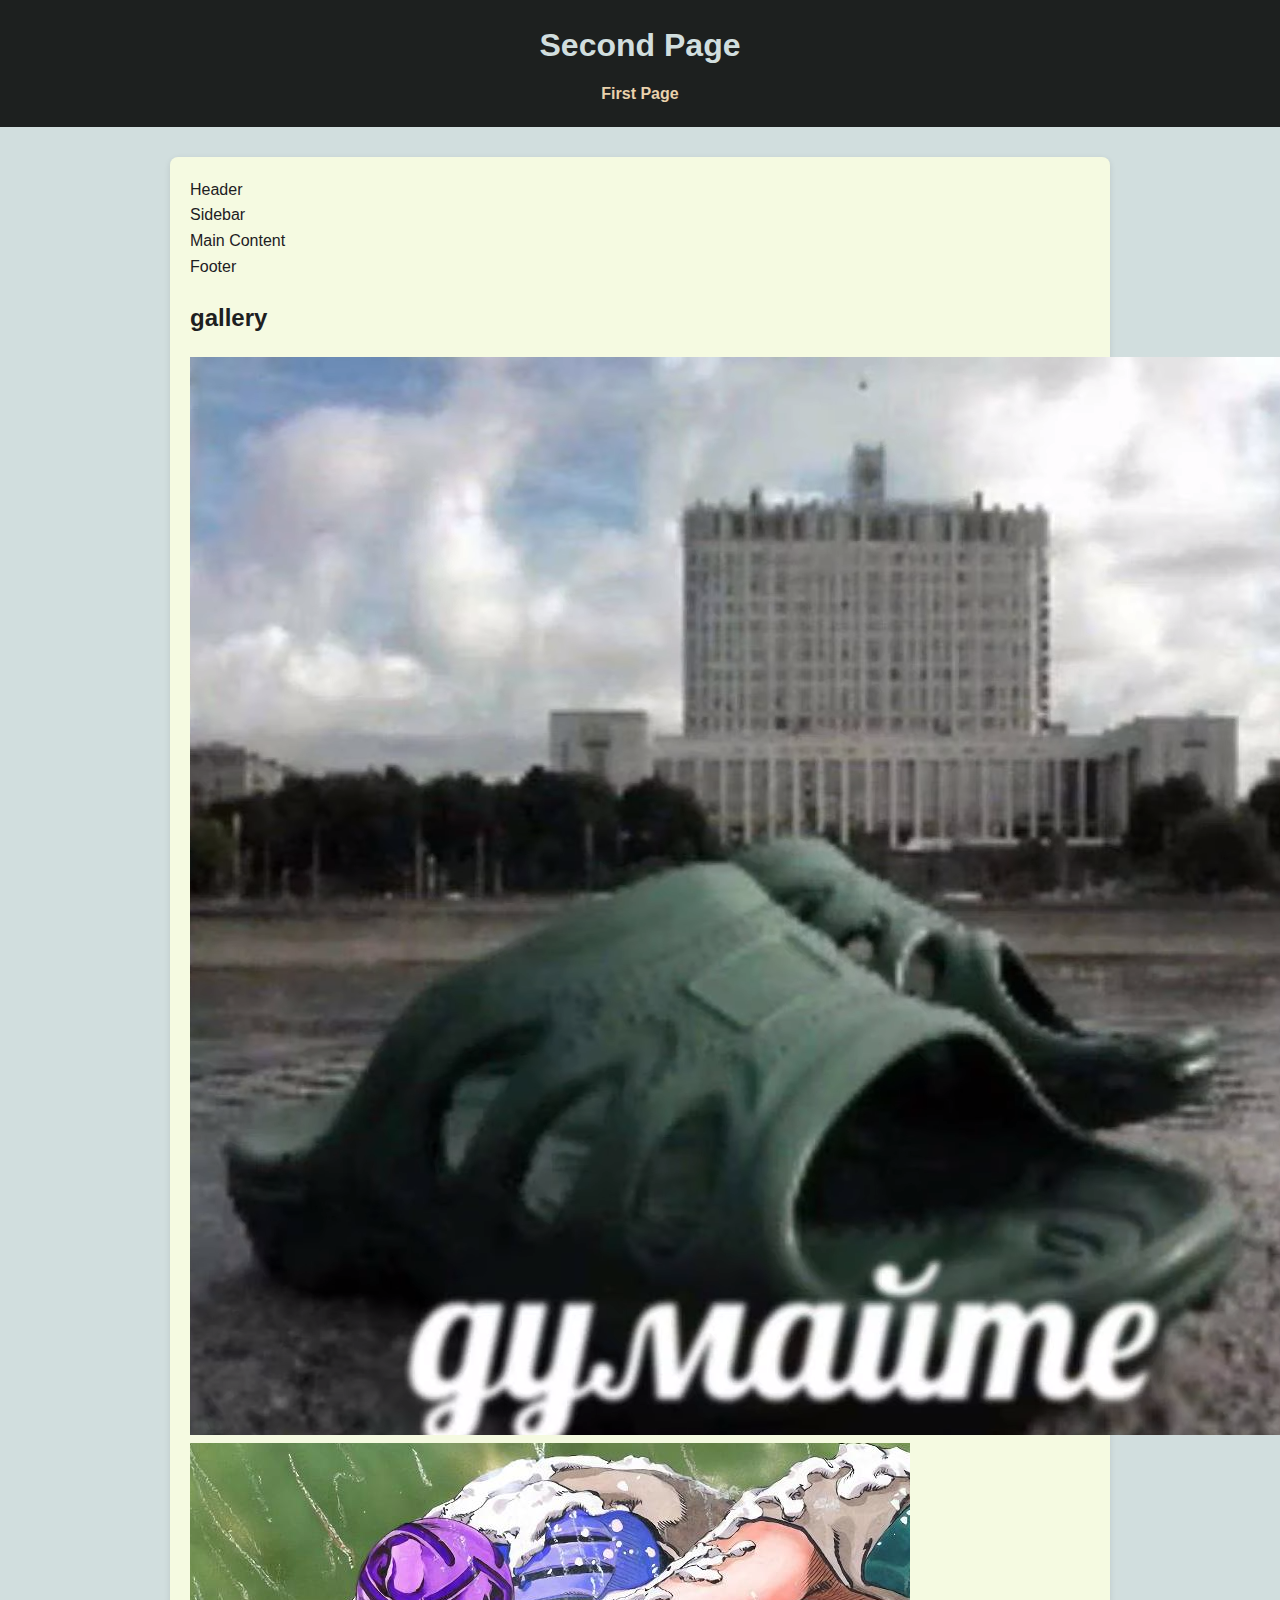
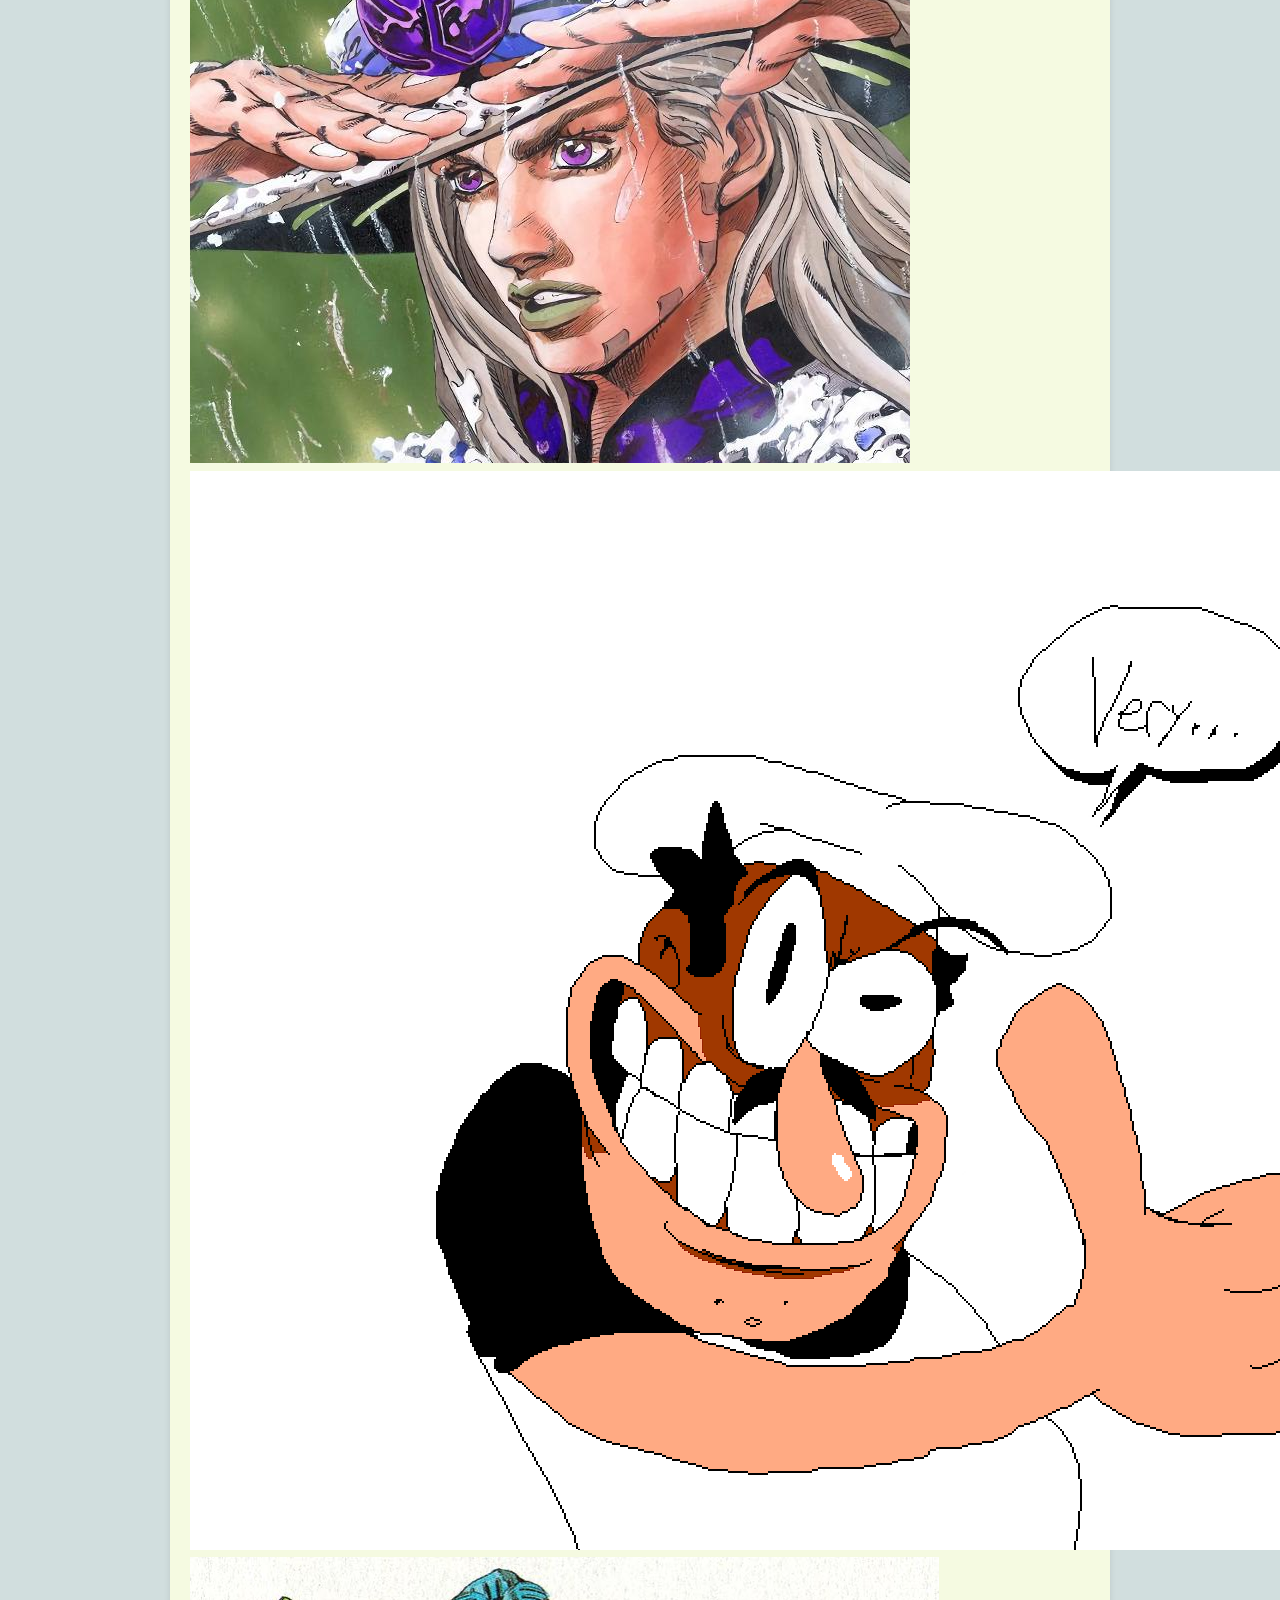
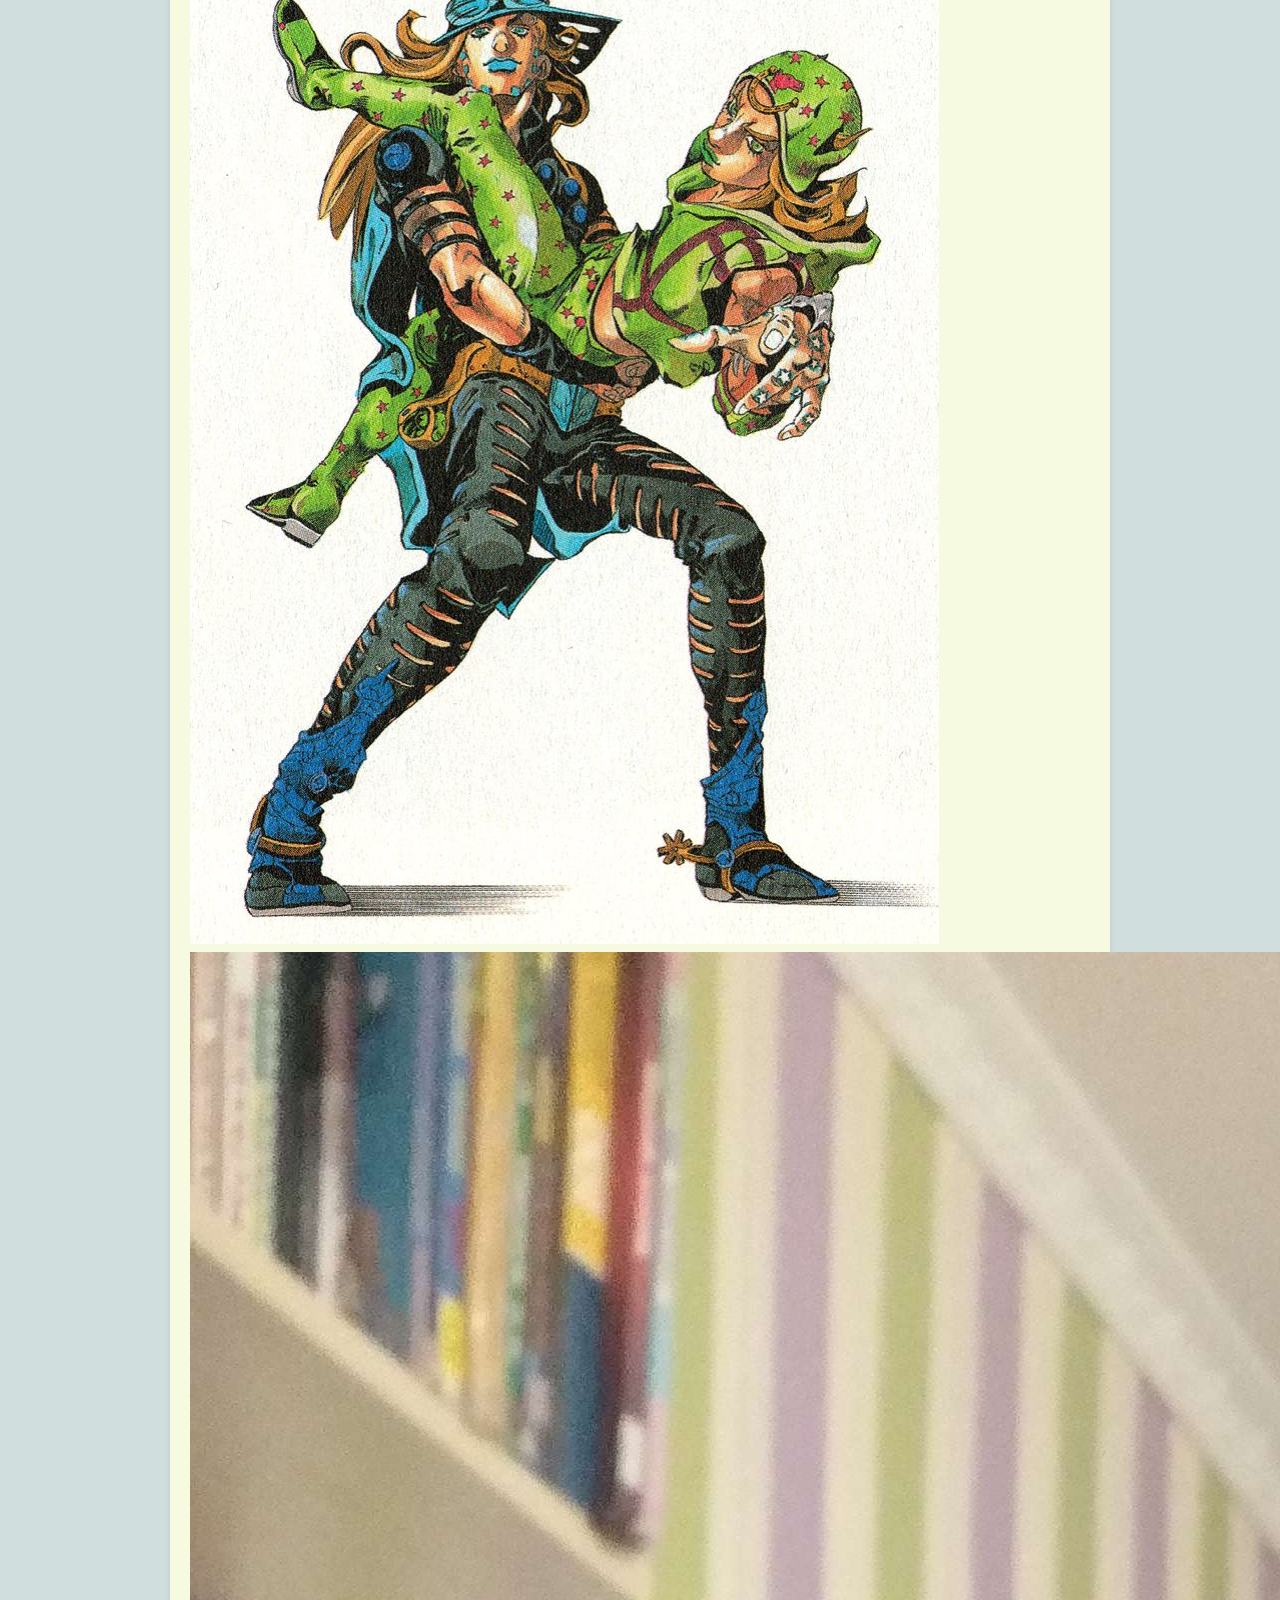
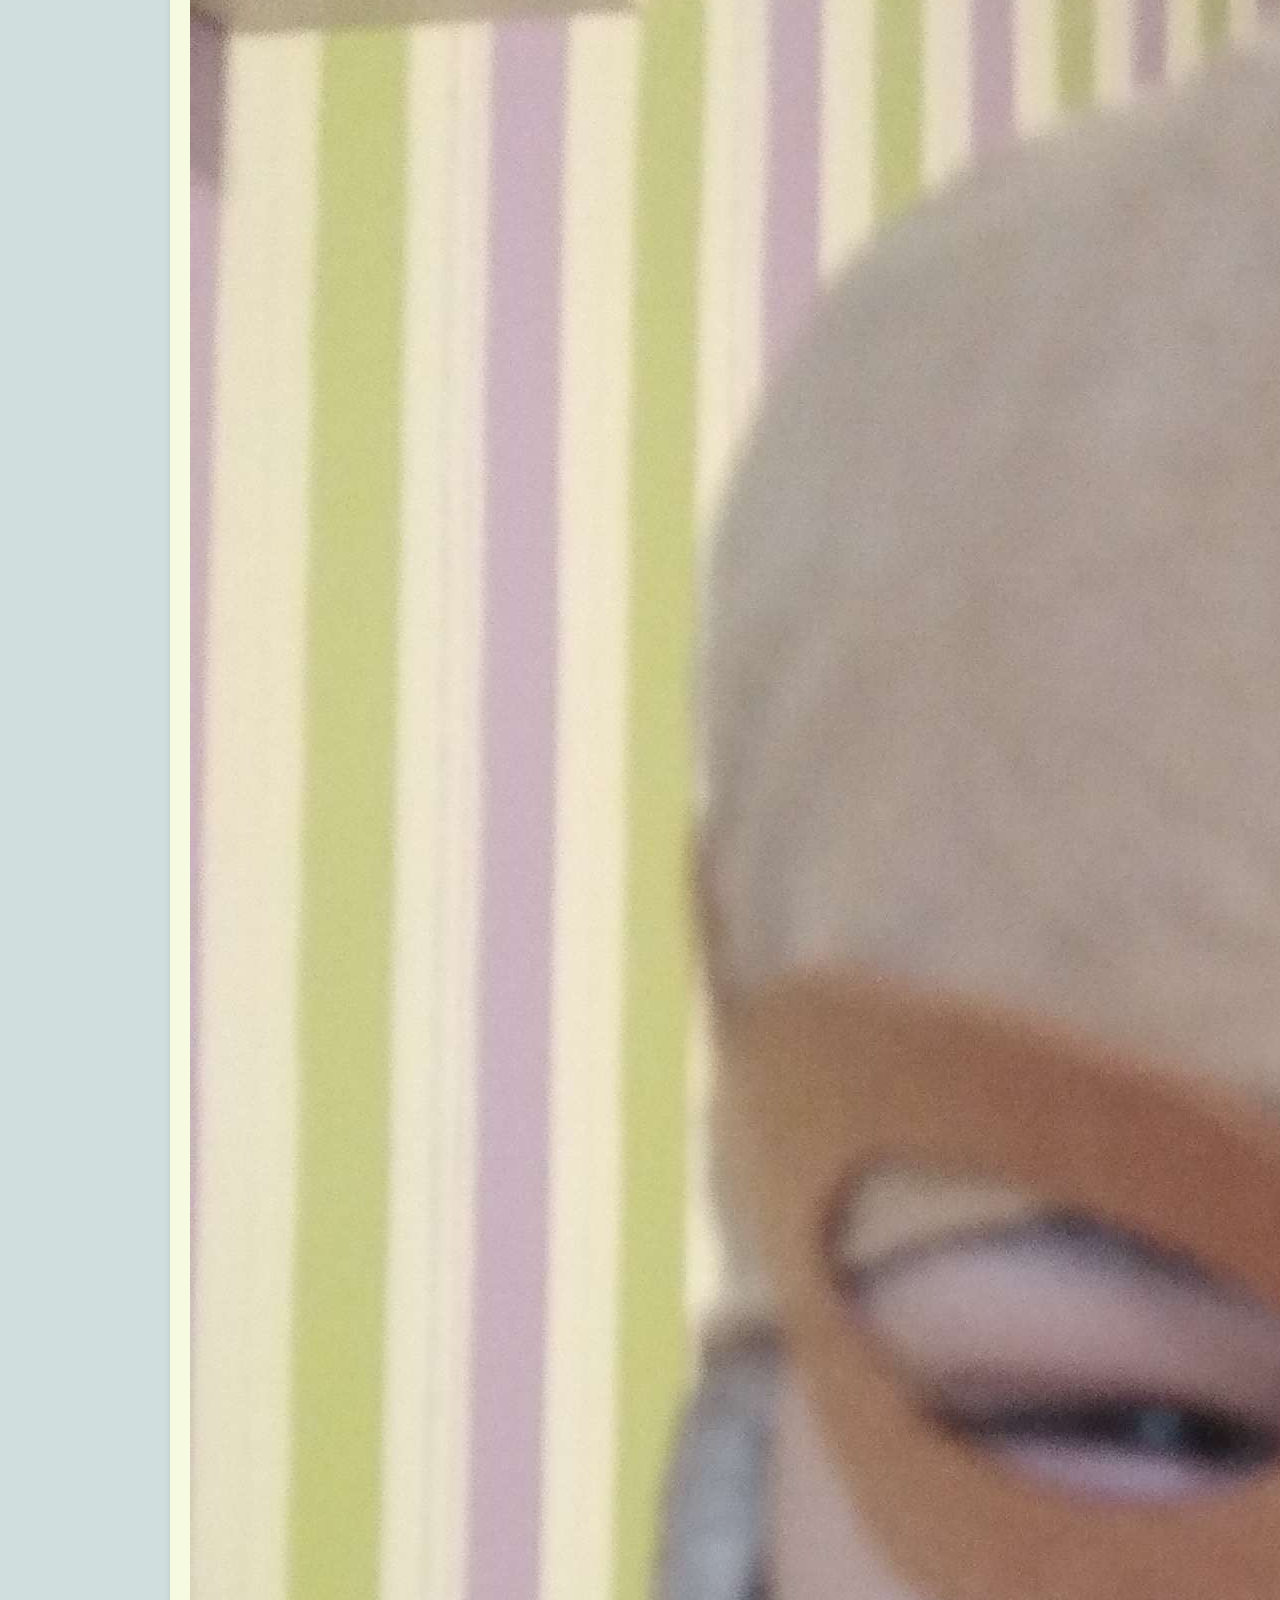
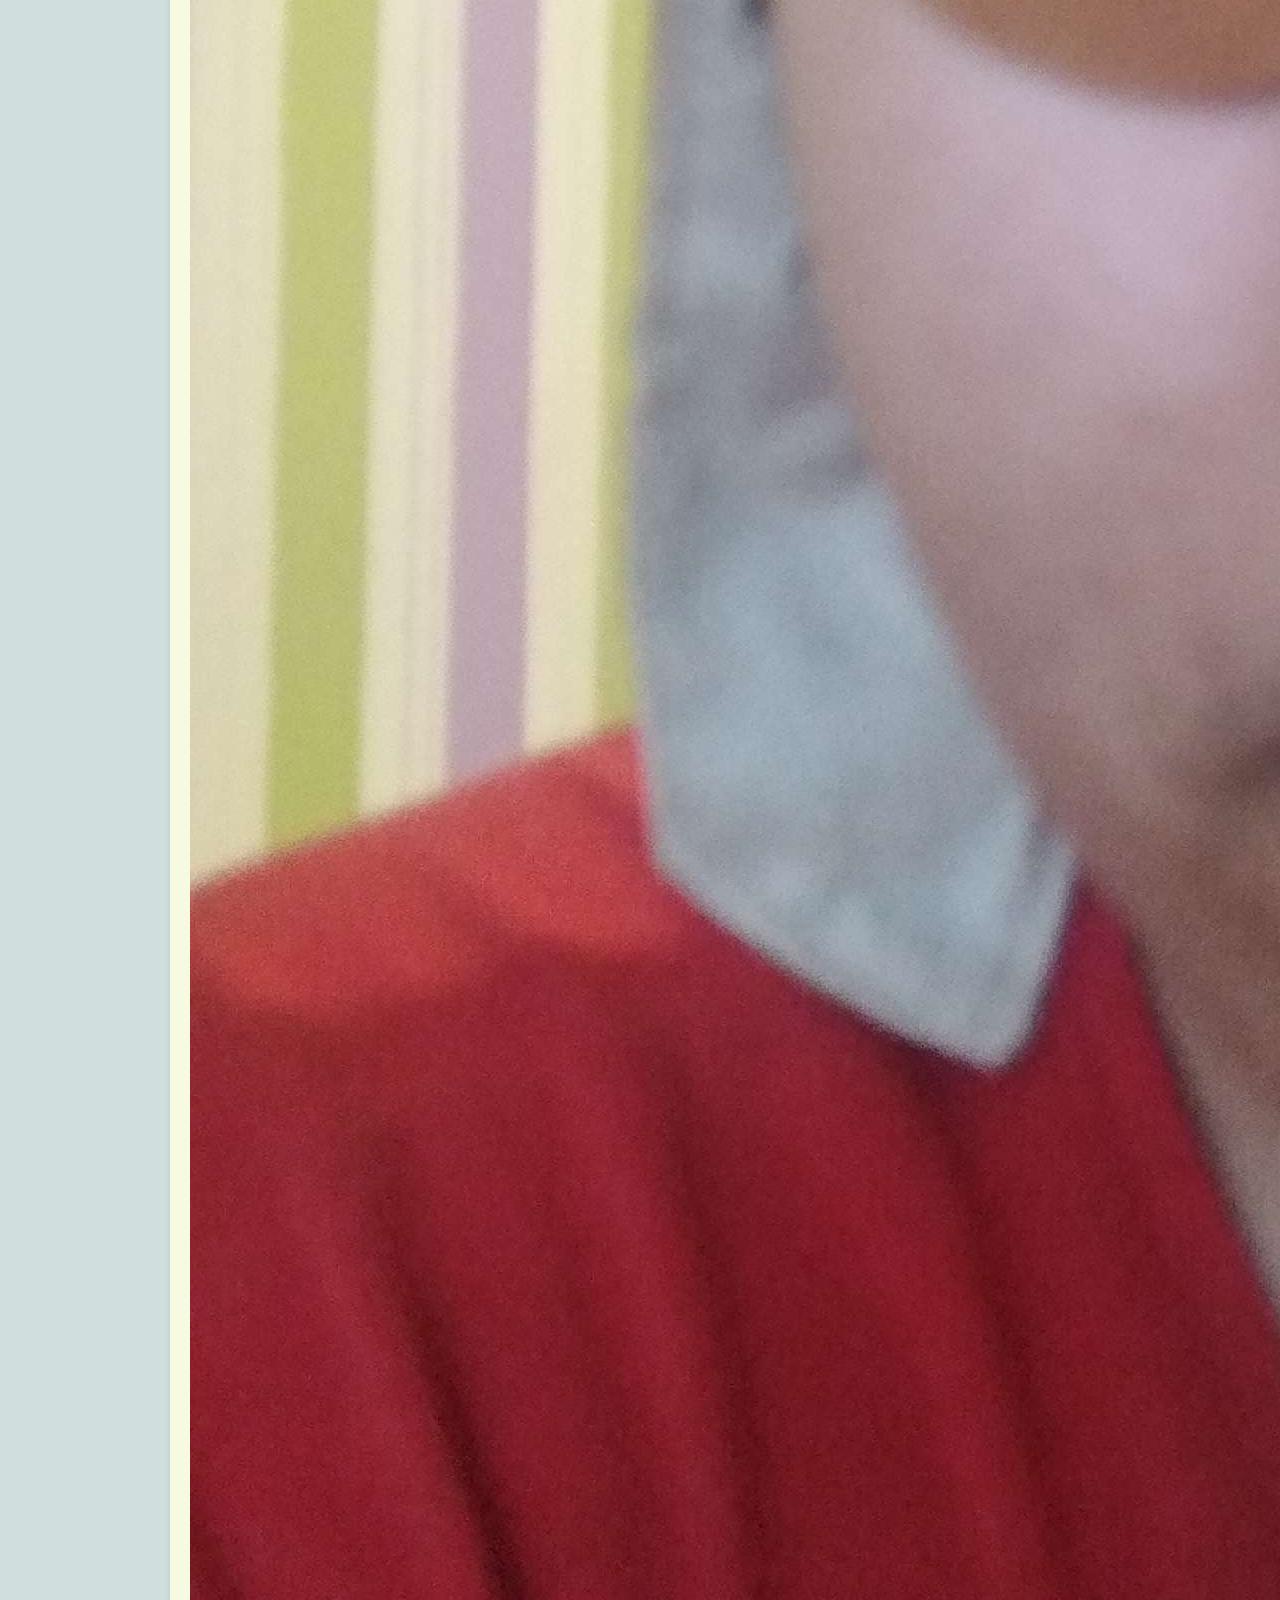
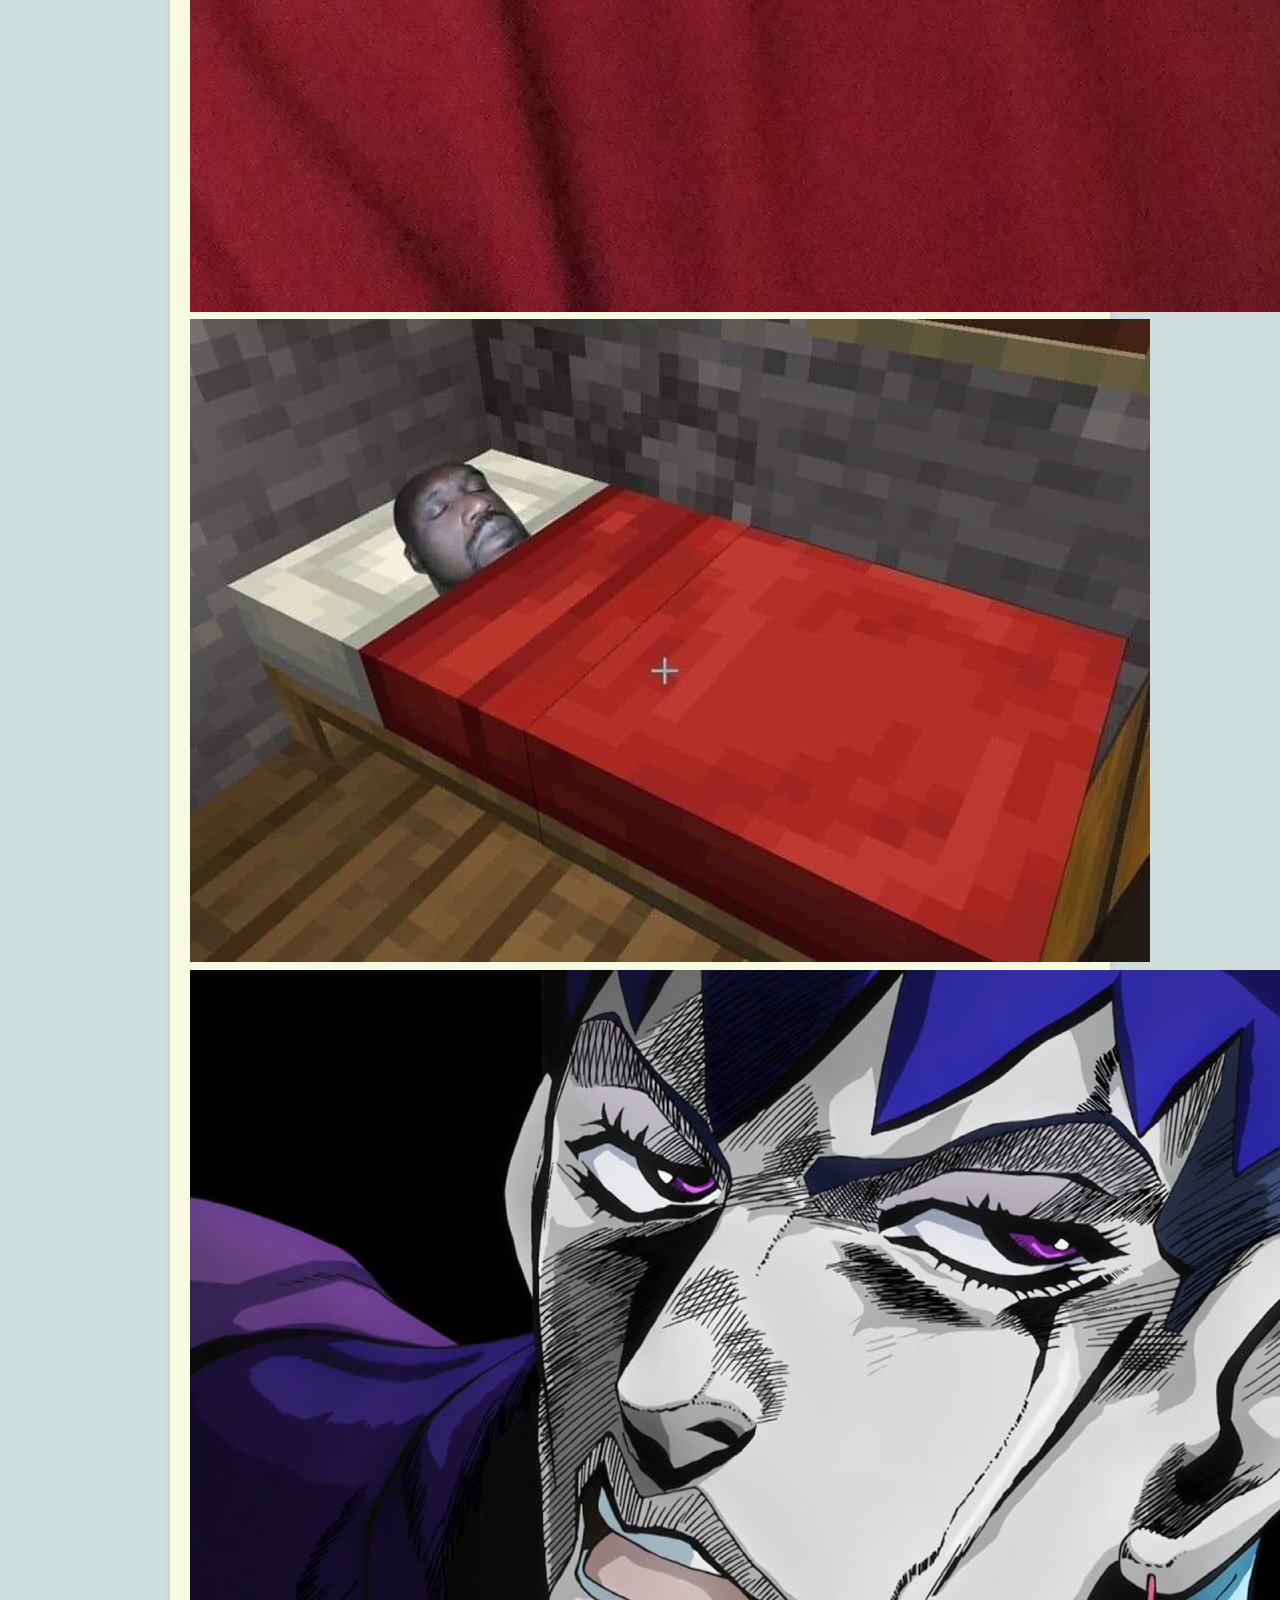
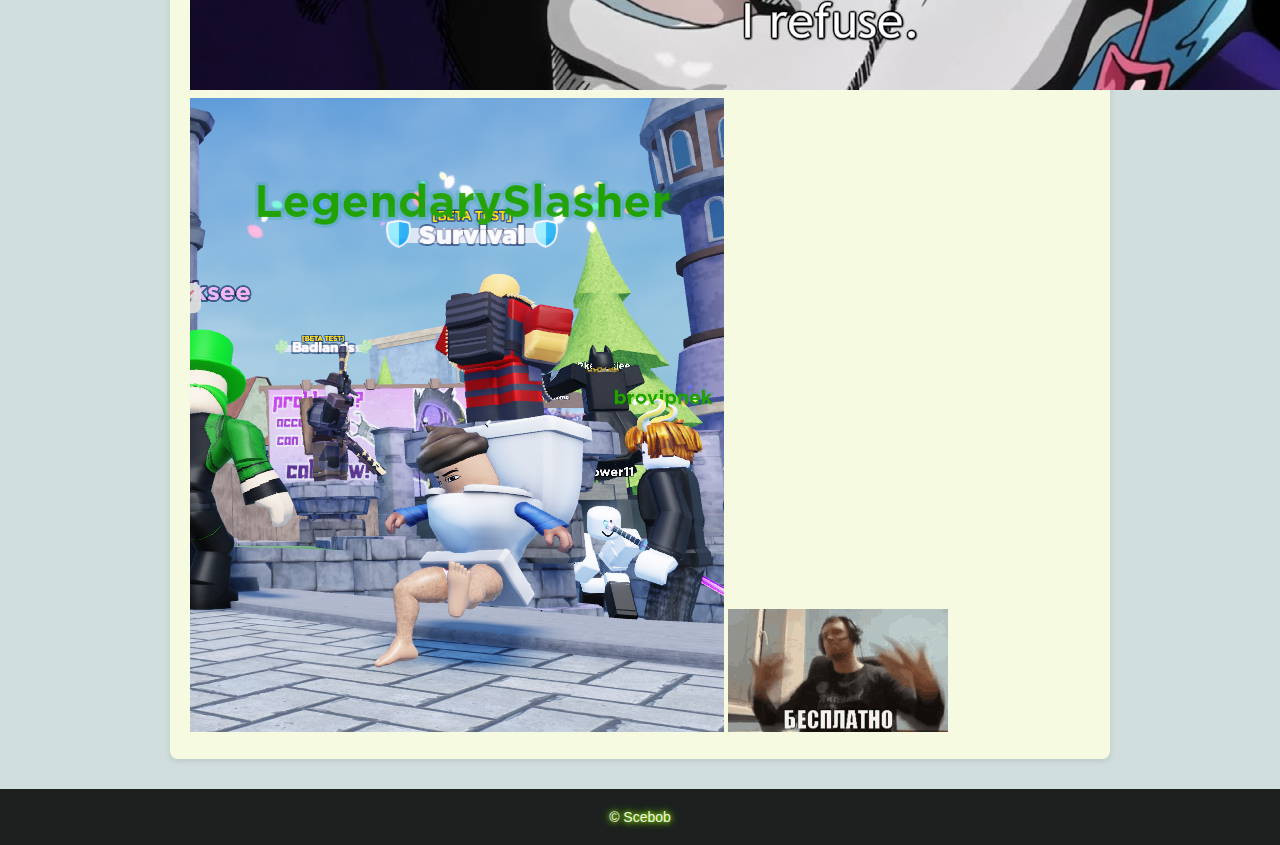
<file: SecondP.html>
<!DOCTYPE html>
<html lang="en">
    <head>
        <meta charset="utf-8">
        <meta name="viewport" content="width=device-width, initial-scale=1.0">
        <title>Second Page</title>
        <link rel="stylesheet" href="css/secondPageCss.css">
    </head>

    <body>

        <header class = "second-page-site-header">
            <h1 class = "page-title">Second Page</h1>
            <nav class ="header-nav">
                <ul>
                    <li><a href="Main.html">First Page</a></li>
                </ul>
            </nav>
        </header>


        <main class = "second-page-main-content">

            <div class="grid-layout">
                <header class="grid-header">Header</header>
                <aside class="grid-sidebar">Sidebar</aside>
                <main class="grid-main">Main Content</main>
                <footer class="grid-footer">Footer</footer>
            </div>

            <h2 > gallery</h2>

            <section class="gallery">
                <img src="images/dumaite.png" alt="qwwq">
                <img src="images/fff.png" alt="qwwq">
                <img src="images/nice.png" alt="qwwq">
                <img src="images/opa.jpg" alt="qwwq">
                <img src="images/pilot.jpg" alt="qwwq">
                <img src="images/qwerty.jpg" alt="qwwq">
                <img src="images/refused.jpg" alt="qwwq">
                <img src="images/skibidi.png" alt="qwwq">
                <img src="images/FREe.gif" alt="qwwq">

            </section>


        </main>


        <footer class ="second-page-footer">
            <small class = "second-page-footer-text">&copy;  Scebob</small>
        </footer>

    </body>
</html>
</file>
<file: css/name.css>
body{
    font-family: Arial, Helvetica, sans-serif;
    margin: 0;
    padding: 0;
    line-height: 1.6;
    background-color: #D6A99D;
}

#page{
    max-width: 1000px;
    margin: auto;
    padding: 20px;
    background-color: #F5F5F5;
    box-shadow: 0 0 10px rgba(0, 0, 0, 0.9);
}

.site-headersection{
    background-color: #D6DAC8;
    color: black;
    padding: 8px 0;
    text-align: center;
    border-bottom: 2px solid #ccc;
    border-radius: 8px;
    font-size: 18px;
    font-weight: bold;
}

.creator-name{
  font-size: 24px;
  font-weight: bold;
  margin-bottom: 10px;
  display: inline-block;
  transition: letter-spacing 0.3s ease;
}

.creator-name:hover {
  letter-spacing: 5px;
  color: #0ea5e9;
}

.study-group{
    text-shadow: #0ea5e9 0 0 5px , #999 0 0 10px;
}

.mood span {
  display: inline-block;
  transition: transform 1s ease-in, opacity 1s ease-out;
}


.mood:hover span {
  transform: translateY(200px) rotate(180deg); 
  opacity: 0; 
}

.main-content{
    background-color: #D6DAC8;
    padding: 20px;
    border-radius: 8px;
    box-shadow: 0 0 10px rgba(0, 0, 0, 0.1);
    margin-bottom : 20px;
}

.nav-sites-links {
    border-bottom: 2px solid #ccc;
    margin:0;
    background-color: #9CAFAA;
    color: #EAD2AC;
    padding: 15px;
    border-radius: 8px;
    margin-bottom: 20px;
    margin-top:20px;
}

.nav-sites-links ul {
    list-style: none;
    padding: 0;
    font-size: 18px;
}

.nav-sites-links a {
    text-decoration: none; 
    color: #000;          
}


.nav-sites-links a:hover {
    text-decoration: none;
    color: #007BFF; 
}

#myhobbies h2 , .my-favorite-sites h2{
    color: #333;
    text-align: center;
    margin-bottom: 15px;
    font-size: 24px;
}

.hobby-list, .favorite-sites  {
    list-style-type: decimal; 
    padding-left: 20px;
}

.hobby-list li, .favorite-sites li {
    margin: 8px 0;
    padding: 8px 12px;
    background-color: #e0f7fa; 
    border-radius: 8px;
    transition: transform 0.2s, background-color 0.2s;
}

.hobby-list li:hover , .favorite-sites li:hover {
    background-color: #b2ebf2;
    transform: scale(1.05);
    cursor: pointer;
}

.favorite-sites a {
    text-decoration: none;
    color: #3e75b1;
}

.favorite-sites li a {
    display: block;       
    width: 100%;
    height: 100%;
    text-decoration: none; 
    color: #007BFF;       
}

.my-schedule {
    background-color: #E8DFCA; 
    border-radius: 12px; 
    box-shadow: 0 4px 8px rgba(0,0,0,0.1); 
}

.my-schedule h2 {
    text-align: center;
    color: #333;
    margin-bottom: 20px;
    font-size: 26px;
}

.schedule-table {
    width: 100%;
    border-collapse: collapse; 
    text-align: center;
}

.schedule-table th, .schedule-table td {
    padding: 12px 15px;
    border: 1px solid #E8DFCA; 
}

.schedule-table th {
    background-color: #007BFF; 
    color: white;
    font-weight: bold;
}

.schedule-table tr:nth-child(odd) {
    background-color: #F5EFE6; 
}

/* .schedule-table tr:hover {
    background-color: #cce5ff; 
    cursor: pointer;
} */

.sites-forms {
  background: #fff8e1;
  padding: 25px;
  border-radius: 12px;
  max-width: 450px;
  margin: 20px auto;
  box-shadow: 0 5px 15px rgba(0,0,0,0.15);
  font-family: sans-serif;
}

.form-container h1 {
  text-align: center;
  margin-bottom: 20px;
  color: #ff6f00;
}

.form-container input[type="text"],
.form-container input[type="email"],
.form-container input[type="date"],
.form-container input[type="color"] {
  width: 70%;             
  max-width: 300px;        
  margin: 5px auto 15px;  
  display: block;          
  padding: 8px 12px;
  border: 2px solid #ffb300;
  border-radius: 8px;
  font-size: 14px;
  transition: 0.3s;
}

.form-container input[type="text"]:focus,
.form-container input[type="email"]:focus,
.form-container input[type="date"]:focus,
.form-container input[type="color"]:focus {
  border-color: #ff6f00;
  outline: none;
  box-shadow: 0 0 5px #ffb300;
}

.form-container input[type="submit"] {
  width: 70%;              
  max-width: 300px;
  padding: 10px;
  background: #ff6f00;
  color: white;
  border: none;
  border-radius: 8px;
  margin: 20px auto 0;
  display: block;         
  cursor: pointer;
  font-size: 15px;
  font-weight: bold;
  transition: background 0.3s;
}

.form-container input[type="submit"]:hover {
  background: darkcyan;
}
</file>
<file: css/css_asik.css>
body {
    font-family: Arial, Helvetica, sans-serif;
    margin: 0;
    padding: 20px;
    line-height: 1.6;
    background-color: #f8f9fa;
    color: #222;
}

h1 {
    text-align: center;
    color: #005f73;
}

h2 {
    color: #0a9396;
}

p {
    margin-bottom: 15px;
}

/* phone */
@media (max-width: 600px) {
    h1 { font-size: 22px; }
    h2 { font-size: 18px; }
    p  { font-size: 14px; }
}

/* laptop */
@media (min-width: 601px) and (max-width: 1024px) {
    h1 { font-size: 28px; }
    h2 { font-size: 22px; }
    p  { font-size: 16px; }
}

/* pc */
@media (min-width: 1025px) {
    h1 { font-size: 36px; }
    h2 { font-size: 26px; }
    p  { font-size: 18px; }
}
</file>
<file: css/css_asik_Task2.css>
body {
    font-family: Arial, Helvetica, sans-serif;
    margin: 0;
    padding: 0;
    background-color: #f8f9fa;
    color: #222;
    text-align: center;
}

header {
    background-color: #0a9396;
    color: white;
    padding: 20px 0;
}

.container {
    display: flex;
    flex-wrap: wrap;
    justify-content: center;
    padding: 20px;
    gap: 20px;
}


.box {
    background-color: #94d2bd;
    border: 2px solid #005f73;
    border-radius: 10px;
    color: #001219;
    padding: 40px 0;
    font-size: 18px;
    font-weight: bold;
    transition: all 0.3s ease;
}

/* pc */
@media (min-width: 1025px) {
    .box {
        flex: 0 0 30%;
    }
}

/* laptop  */
@media (min-width: 601px) and (max-width: 1024px) {
    .box {
        flex: 0 0 45%;
    }
}

/* phone */
@media (max-width: 600px) {
    .box {
        flex: 0 0 90%;
    }
}
</file>
<file: css/assicstyle5.css>
body {
  background-color: #f8f9fa;
  margin: 20px;
}

h1, h2 {
  color: #0d6efd;
}

h2 {
  margin-top: 40px;
}

form {
  margin-bottom: 40px;
}
</file>
<file: css/profile_style.css>
body {
  background-color: #0d0f14;
  color: #fff;
  font-family: 'Poppins', sans-serif;
}

.navbar {
  background-color: #11131a;
}

.navbar-brand {
  color: #9cff00;
  font-weight: 700;
}

.nav-link {
  color: #ccc;
}

.nav-link:hover {
  color: #9cff00;
}

.btn-login {
  border: 1px solid #9cff00;
  color: #9cff00;
}

.btn-login:hover {
  background-color: #9cff00;
  color: #000;
}

/* Profile section */
.profile-section {
  background-color: #11131a;
  padding: 40px;
  border-radius: 12px;
  box-shadow: 0 0 15px rgba(156, 255, 0, 0.1);
}

.profile-avatar {
  width: 160px;
  height: 160px;
  border-radius: 50%;
  border: 3px solid #9cff00;
  object-fit: cover;
}

.user-level {
  color: #aaa;
  font-size: 0.9rem;
}

.user-balance span {
  color: #9cff00;
  font-weight: 600;
}

.btn-edit {
  background-color: #9cff00;
  color: #000;
  font-weight: 600;
  border-radius: 8px;
  padding: 8px 20px;
}

.btn-edit:hover {
  background-color: #b9ff4f;
}

/* Table styling */
.table {
  background-color: #1a1c24;
  border-radius: 10px;
}

.section-title {
  color: #9cff00;
  font-weight: 700;
}

.status-completed {
  color: #9cff00;
  font-weight: 600;
}

.status-pending {
  color: #ff9900;
  font-weight: 600;
}

/* Modal styling */
.modal-dark {
  background-color: #1a1c24;
  color: #fff;
  border-radius: 10px;
}

footer {
  text-align: center;
  color: #777;
  padding: 20px;
  border-top: 1px solid #1c1e24;
  margin-top: 50px;
}
</file>
<file: css/secondPageCss.css>
body {
  font-family: Arial, sans-serif;
  margin: 0;
  padding: 0;
  line-height: 1.6;
  background-color: #D1DEDE;
  color: #1d201f;
}


.second-page-site-header {
  background: #1d201f;
  color: #D1DEDE;
  padding: 20px;
  text-align: center;
}

.second-page-site-header h1 {
  margin: 0;
  font-size: 2rem;
}

.header-nav ul {
  list-style: none;
  margin: 10px 0 0;
  padding: 0;
}

.header-nav li {
  display: inline;
  margin: 0 10px;
}

.header-nav a {
  text-decoration: none;
  color: #EAD2AC;
  font-weight: bold;
}

.header-nav a:hover {
  color: #D1DEDE;
}


.second-page-main-content {
  max-width: 900px;
  margin: 30px auto;
  padding: 20px;
  background: #F5FAE1;
  border-radius: 8px;
  box-shadow: 0 2px 6px rgba(0,0,0,0.1);
}

.welcome-section h2 {
  text-align: center;
  color: #1d201f;
  margin-bottom: 20px;
}

.second-page-image {
  text-align: center;
  margin: 20px 0;
}

.spit-image {
  border: 3px solid #D1DEDE;
  border-radius: 10px;
  transition: transform 0.3s ease;
}

.spit-image:hover {
  transform: scale(1.05);
}

.image-captions {
  display: block;
  margin-top: 8px;
  font-size: 14px;
  color: #1d201f;
  font-style: italic;
}


.click-me-button {
  display: block;
  margin: 20px auto;
  padding: 12px 20px;
  font-size: 16px;
  border: none;
  background: #1d201f;
  color: white;
  border-radius: 6px;
  cursor: pointer;
}

.click-me-button:hover {
  background: #ffcc00;
  color: #1d201f;
  transition: background 0.3s ease;
}


.contact-me-mail {
  text-align: center;
  margin-top: 20px;
}

.contact-me-mail a {
  color: #0066cc;
  text-decoration: none;
}

.contact-me-mail a:hover {
  text-decoration: underline;
}


.second-page-footer {
  background: #1d201f;
  color: #F5FAE1;
  text-align: center;
  padding: 15px;
  margin-top: 30px;
}

.second-page-footer-text {
  font-size: 14px;
  color: #F5FAE1;
  text-shadow: 0 0 5px #a3ff00, 0 0 10px #76ff03; 
}
</file>
